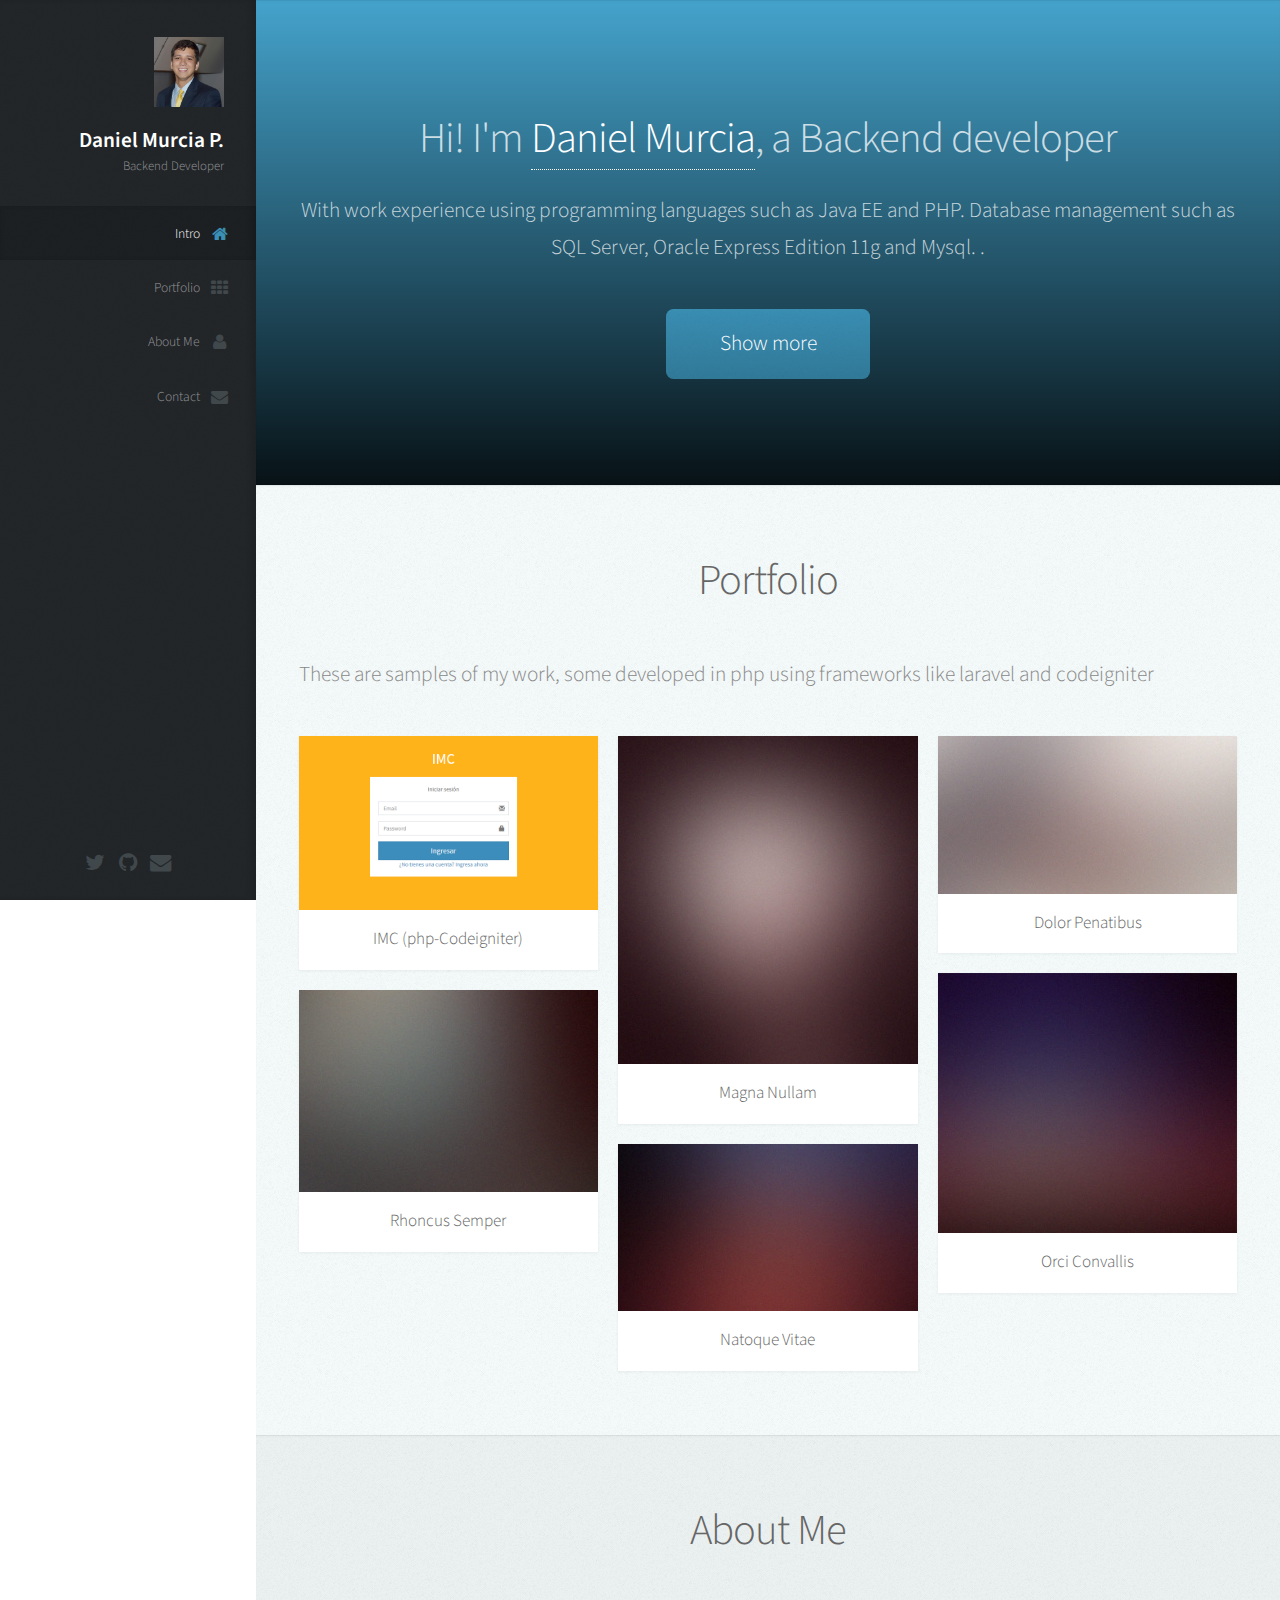
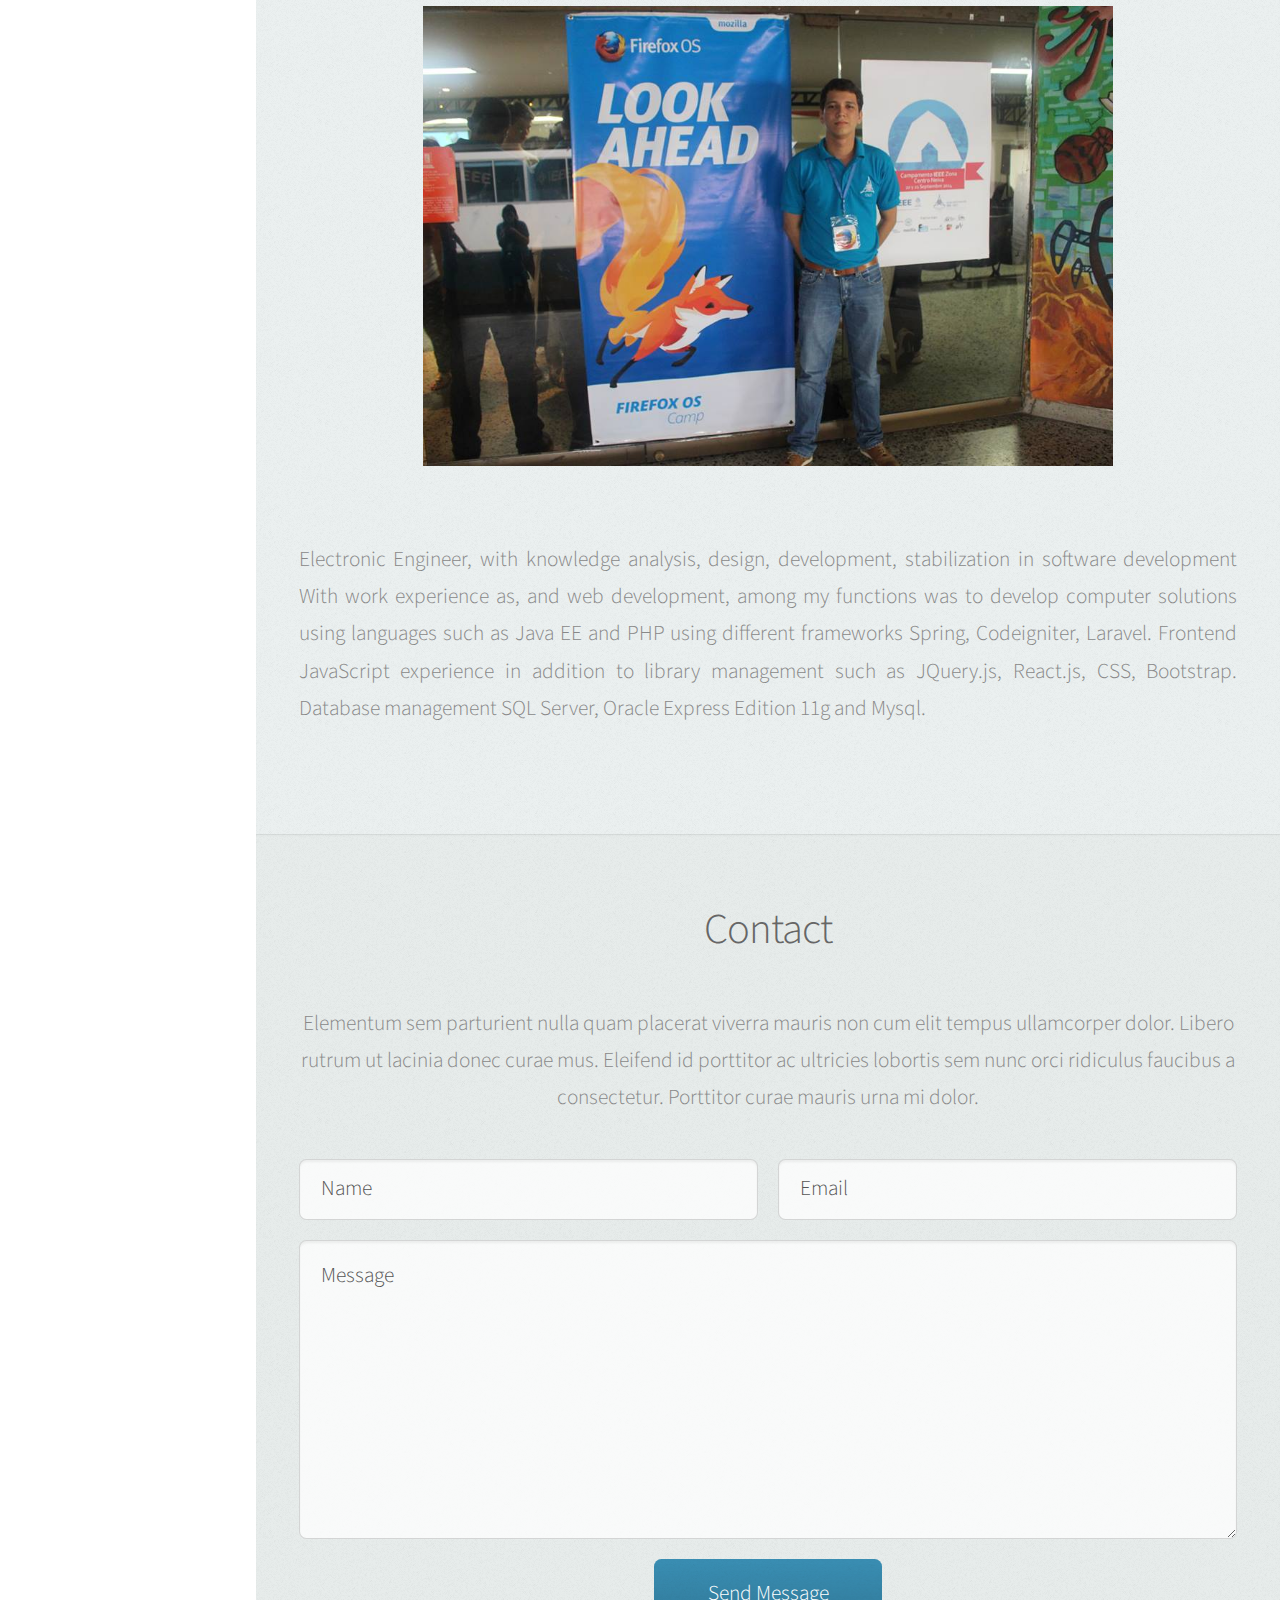
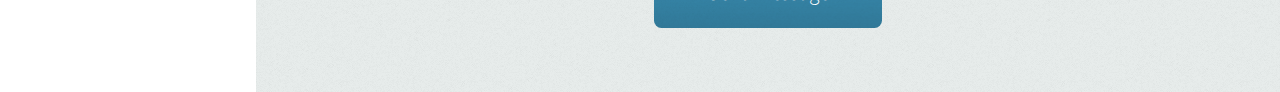
<file: index.html>
<!DOCTYPE HTML>
<!--
	Prologue by HTML5 UP
	html5up.net | @ajlkn
	Free for personal and commercial use under the CCA 3.0 license (html5up.net/license)
-->
<html>
	<head>
		<title>Daniel Murcia CV</title>
		<meta charset="utf-8" />
		<meta name="viewport" content="width=device-width, initial-scale=1" />
		<!--[if lte IE 8]><script src="assets/js/ie/html5shiv.js"></script><![endif]-->
		<link rel="stylesheet" href="assets/css/main.css" />
		<!--[if lte IE 8]><link rel="stylesheet" href="assets/css/ie8.css" /><![endif]-->
		<!--[if lte IE 9]><link rel="stylesheet" href="assets/css/ie9.css" /><![endif]-->
	</head>
	<body>

		<!-- Header -->
			<div id="header">

				<div class="top">

					<!-- Logo -->
						<div id="logo">
							<span class="image avatar70"><img src="images/avatar.jpg" alt="" /></span>
							<h1 id="title">Daniel Murcia P.</h1>
							<p>Backend Developer</p>
							
						</div>

					<!-- Nav -->
						<nav id="nav">
							<!--

								Prologue's nav expects links in one of two formats:

								1. Hash link (scrolls to a different section within the page)

								   <li><a href="#foobar" id="foobar-link" class="icon fa-whatever-icon-you-want skel-layers-ignoreHref"><span class="label">Foobar</span></a></li>

								2. Standard link (sends the user to another page/site)

								   <li><a href="http://foobar.tld" id="foobar-link" class="icon fa-whatever-icon-you-want"><span class="label">Foobar</span></a></li>

							-->
							<ul>
								<li><a href="#top" id="top-link" class="skel-layers-ignoreHref"><span class="icon fa-home">Intro</span></a></li>
								<li><a href="#portfolio" id="portfolio-link" class="skel-layers-ignoreHref"><span class="icon fa-th">Portfolio</span></a></li>
								<li><a href="#about" id="about-link" class="skel-layers-ignoreHref"><span class="icon fa-user">About Me</span></a></li>
								<li><a href="#contact" id="contact-link" class="skel-layers-ignoreHref"><span class="icon fa-envelope">Contact</span></a></li>
							</ul>
						</nav>

				</div>

				<div class="bottom">

					<!-- Social Icons -->
						<ul class="icons">
							<li><a href="https://twitter.com/fermanlive" class="icon fa-twitter"><span class="label">Twitter</span></a></li>
							<li><a href="https://github.com/fermanlive" class="icon fa-github"><span class="label">Github</span></a></li>
							<li><a href="fernando.murcia.ing@gmail.com" class="icon fa-envelope"><span class="label">Email</span></a></li>
						</ul>

				</div>

			</div>

		<!-- Main -->
			<div id="main">

				<!-- Intro -->
					<section id="top" class="one dark cover">
						<div class="container">

							<header>
								<h2 class="alt">Hi! I'm <strong><a href="https://www.linkedin.com/in/daniel-fernando-murcia-perdomo-0a4523aa">Daniel Murcia</a></strong>, a
								Backend developer </a> </h2>
								<p>With work experience using programming languages ​​such as Java EE and PHP. Database management such as SQL Server, Oracle Express Edition 11g and Mysql. .</p>
							</header>

							<footer>
								<a href="#portfolio" class="button scrolly">Show more</a>
							</footer>

						</div>
					</section>

				<!-- Portfolio -->
					<section id="portfolio" class="two">
						<div class="container">

							<header>
								<h2>Portfolio</h2>
							</header>

							<p align="justify">These are samples of my work, some developed in php using frameworks like laravel and codeigniter</p>

							<div class="row">
								<div class="4u 12u$(mobile)">
									<article class="item">
										<a href="http://fermanlive.me/" class="image fit"><img src="images/pic02.jpg" alt="" /></a>
										<header>
											<h3>IMC (php-Codeigniter)</h3>
										</header>
									</article>
									<article class="item">
										<a href="#" class="image fit"><img src="images/pic03.jpg" alt="" /></a>
										<header>
											<h3>Rhoncus Semper</h3>
										</header>
									</article>
								</div>
								<div class="4u 12u$(mobile)">
									<article class="item">
										<a href="#" class="image fit"><img src="images/pic04.jpg" alt="" /></a>
										<header>
											<h3>Magna Nullam</h3>
										</header>
									</article>
									<article class="item">
										<a href="#" class="image fit"><img src="images/pic05.jpg" alt="" /></a>
										<header>
											<h3>Natoque Vitae</h3>
										</header>
									</article>
								</div>
								<div class="4u$ 12u$(mobile)">
									<article class="item">
										<a href="#" class="image fit"><img src="images/pic06.jpg" alt="" /></a>
										<header>
											<h3>Dolor Penatibus</h3>
										</header>
									</article>
									<article class="item">
										<a href="#" class="image fit"><img src="images/pic07.jpg" alt="" /></a>
										<header>
											<h3>Orci Convallis</h3>
										</header>
									</article>
								</div>
							</div>

						</div>
					</section>

				<!-- About Me -->
					<section id="about" class="three">
						<div class="container">

							<header>
								<h2>About Me</h2>
							</header>

							<a href="#" class="image featured"><img src="images/pic08.jpg" alt="" /></a>

							<p align="JUSTIFY">Electronic Engineer, with knowledge analysis, design, development, stabilization in software development With work experience as, and web development, among my functions was to develop computer solutions using languages ​​such as Java EE and PHP using different frameworks Spring, Codeigniter, Laravel. Frontend JavaScript experience in addition to library management such as JQuery.js, React.js, CSS, Bootstrap. Database management SQL Server, Oracle Express Edition 11g and Mysql.</p>

						</div>
					</section>

				<!-- Contact -->
					<section id="contact" class="four">
						<div class="container">

							<header>
								<h2>Contact</h2>
							</header>

							<p>Elementum sem parturient nulla quam placerat viverra
							mauris non cum elit tempus ullamcorper dolor. Libero rutrum ut lacinia
							donec curae mus. Eleifend id porttitor ac ultricies lobortis sem nunc
							orci ridiculus faucibus a consectetur. Porttitor curae mauris urna mi dolor.</p>

							<form method="post" action="#">
								<div class="row">
									<div class="6u 12u$(mobile)"><input type="text" name="name" placeholder="Name" /></div>
									<div class="6u$ 12u$(mobile)"><input type="text" name="email" placeholder="Email" /></div>
									<div class="12u$">
										<textarea name="message" placeholder="Message"></textarea>
									</div>
									<div class="12u$">
										<input type="submit" value="Send Message" />
									</div>
								</div>
							</form>

						</div>
					</section>

			</div>



		<!-- Scripts -->
			<script src="assets/js/jquery.min.js"></script>
			<script src="assets/js/jquery.scrolly.min.js"></script>
			<script src="assets/js/jquery.scrollzer.min.js"></script>
			<script src="assets/js/skel.min.js"></script>
			<script src="assets/js/util.js"></script>
			<!--[if lte IE 8]><script src="assets/js/ie/respond.min.js"></script><![endif]-->
			<script src="assets/js/main.js"></script>
			<script type="text/javascript">
			var URLactual = window.location;
			 if(navigator.language == 'es-ES'){
			 	location.href= URLactual.href+'/es';
			 }
			</script>

	</body>
</html>
</file>
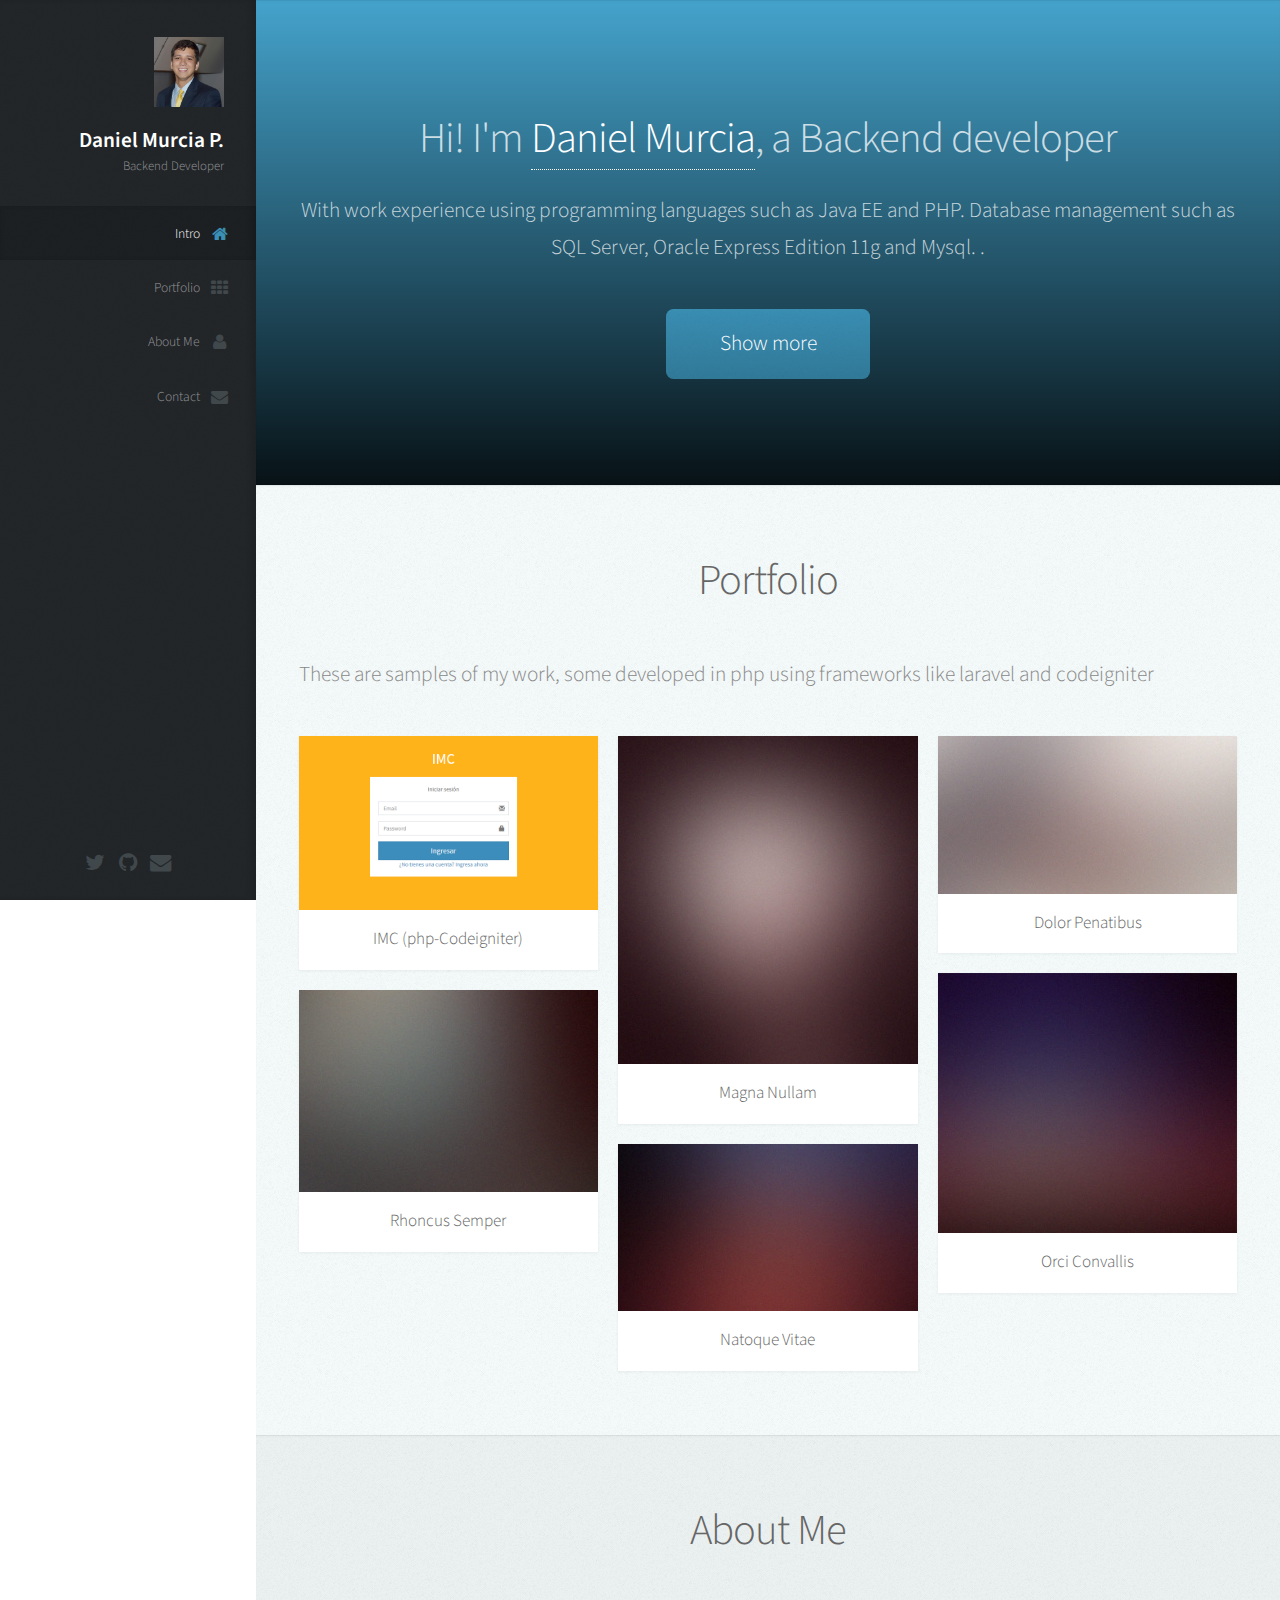
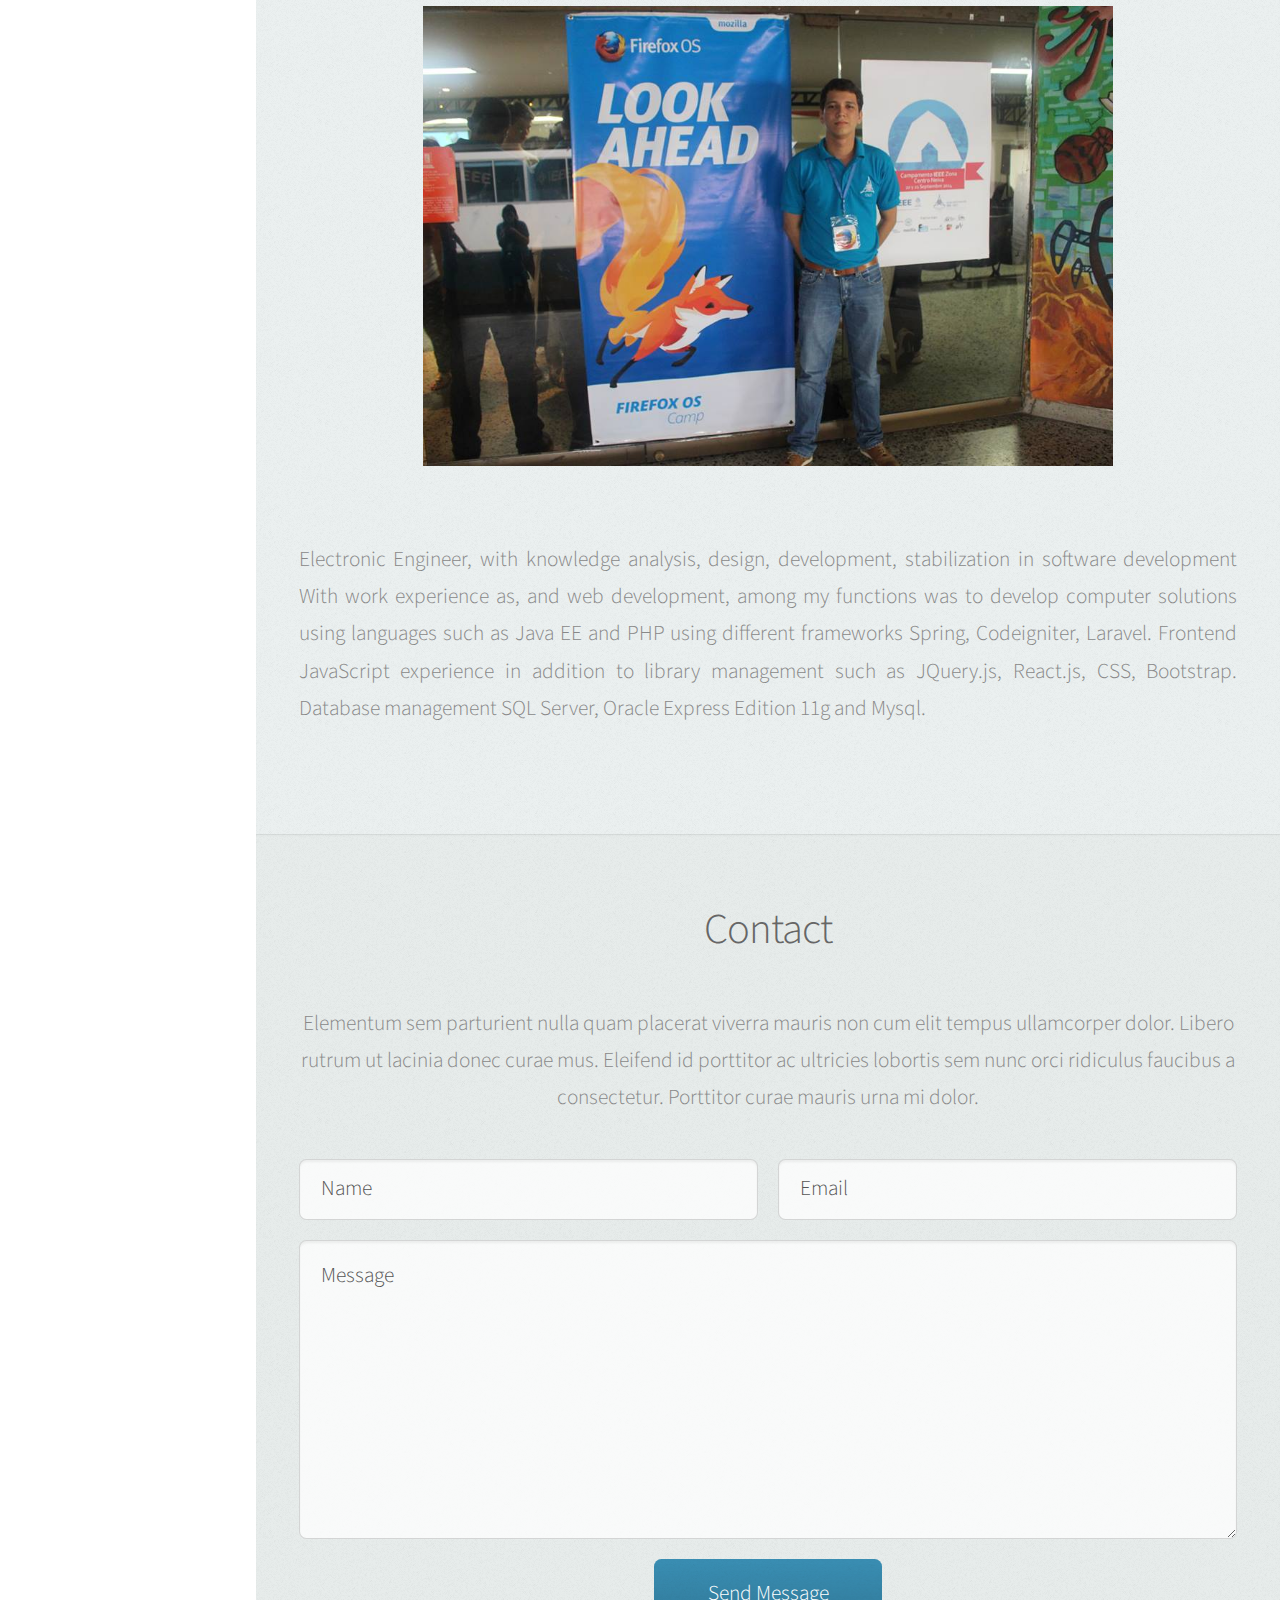
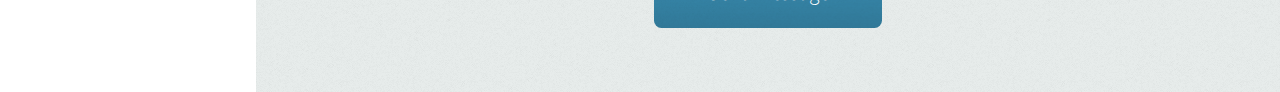
<file: es/index.html>
<!DOCTYPE HTML>
<!--
	Prologue by HTML5 UP
	html5up.net | @ajlkn
	Free for personal and commercial use under the CCA 3.0 license (html5up.net/license)
-->
<html>
	<head>
		<title>Daniel Murcia CV</title>
		<meta charset="utf-8" />
		<meta name="viewport" content="width=device-width, initial-scale=1" />
		<!--[if lte IE 8]><script src="assets/js/ie/html5shiv.js"></script><![endif]-->
		<link rel="stylesheet" href="assets/css/main.css" />
		<!--[if lte IE 8]><link rel="stylesheet" href="assets/css/ie8.css" /><![endif]-->
		<!--[if lte IE 9]><link rel="stylesheet" href="assets/css/ie9.css" /><![endif]-->
	</head>
	<body>

		<!-- Header -->
			<div id="header">

				<div class="top">

					<!-- Logo -->
						<div id="logo">
							<span class="image avatar70"><img src="images/avatar.jpg" alt="" /></span>
							<h1 id="title">Daniel Murcia P.</h1>
							<p>Backend Developer</p>
							
						</div>

					<!-- Nav -->
						<nav id="nav">
							<!--

								Prologue's nav expects links in one of two formats:

								1. Hash link (scrolls to a different section within the page)

								   <li><a href="#foobar" id="foobar-link" class="icon fa-whatever-icon-you-want skel-layers-ignoreHref"><span class="label">Foobar</span></a></li>

								2. Standard link (sends the user to another page/site)

								   <li><a href="http://foobar.tld" id="foobar-link" class="icon fa-whatever-icon-you-want"><span class="label">Foobar</span></a></li>

							-->
							<ul>
								<li><a href="#top" id="top-link" class="skel-layers-ignoreHref"><span class="icon fa-home">Intro</span></a></li>
								<li><a href="#portfolio" id="portfolio-link" class="skel-layers-ignoreHref"><span class="icon fa-th">Portfolio</span></a></li>
								<li><a href="#about" id="about-link" class="skel-layers-ignoreHref"><span class="icon fa-user">About Me</span></a></li>
								<li><a href="#contact" id="contact-link" class="skel-layers-ignoreHref"><span class="icon fa-envelope">Contact</span></a></li>
							</ul>
						</nav>

				</div>

				<div class="bottom">

					<!-- Social Icons -->
						<ul class="icons">
							<li><a href="https://twitter.com/fermanlive" class="icon fa-twitter"><span class="label">Twitter</span></a></li>
							<li><a href="https://github.com/fermanlive" class="icon fa-github"><span class="label">Github</span></a></li>
							<li><a href="fernando.murcia.ing@gmail.com" class="icon fa-envelope"><span class="label">Email</span></a></li>
						</ul>

				</div>

			</div>

		<!-- Main -->
			<div id="main">

				<!-- Intro -->
					<section id="top" class="one dark cover">
						<div class="container">

							<header>
								<h2 class="alt">Hi! I'm <strong><a href="https://www.linkedin.com/in/daniel-fernando-murcia-perdomo-0a4523aa">Daniel Murcia</a></strong>, a
								Backend developer </a> </h2>
								<p>With work experience using programming languages ​​such as Java EE and PHP. Database management such as SQL Server, Oracle Express Edition 11g and Mysql. .</p>
							</header>

							<footer>
								<a href="#portfolio" class="button scrolly">Show more</a>
							</footer>

						</div>
					</section>

				<!-- Portfolio -->
					<section id="portfolio" class="two">
						<div class="container">

							<header>
								<h2>Portfolio</h2>
							</header>

							<p align="justify">These are samples of my work, some developed in php using frameworks like laravel and codeigniter</p>

							<div class="row">
								<div class="4u 12u$(mobile)">
									<article class="item">
										<a href="http://fermanlive.me/" class="image fit"><img src="images/pic02.jpg" alt="" /></a>
										<header>
											<h3>IMC (php-Codeigniter)</h3>
										</header>
									</article>
									<article class="item">
										<a href="#" class="image fit"><img src="images/pic03.jpg" alt="" /></a>
										<header>
											<h3>Rhoncus Semper</h3>
										</header>
									</article>
								</div>
								<div class="4u 12u$(mobile)">
									<article class="item">
										<a href="#" class="image fit"><img src="images/pic04.jpg" alt="" /></a>
										<header>
											<h3>Magna Nullam</h3>
										</header>
									</article>
									<article class="item">
										<a href="#" class="image fit"><img src="images/pic05.jpg" alt="" /></a>
										<header>
											<h3>Natoque Vitae</h3>
										</header>
									</article>
								</div>
								<div class="4u$ 12u$(mobile)">
									<article class="item">
										<a href="#" class="image fit"><img src="images/pic06.jpg" alt="" /></a>
										<header>
											<h3>Dolor Penatibus</h3>
										</header>
									</article>
									<article class="item">
										<a href="#" class="image fit"><img src="images/pic07.jpg" alt="" /></a>
										<header>
											<h3>Orci Convallis</h3>
										</header>
									</article>
								</div>
							</div>

						</div>
					</section>

				<!-- About Me -->
					<section id="about" class="three">
						<div class="container">

							<header>
								<h2>About Me</h2>
							</header>

							<a href="#" class="image featured"><img src="images/pic08.jpg" alt="" /></a>

							<p align="JUSTIFY">Electronic Engineer, with knowledge analysis, design, development, stabilization in software development With work experience as, and web development, among my functions was to develop computer solutions using languages ​​such as Java EE and PHP using different frameworks Spring, Codeigniter, Laravel. Frontend JavaScript experience in addition to library management such as JQuery.js, React.js, CSS, Bootstrap. Database management SQL Server, Oracle Express Edition 11g and Mysql.</p>

						</div>
					</section>

				<!-- Contact -->
					<section id="contact" class="four">
						<div class="container">

							<header>
								<h2>Contact</h2>
							</header>

							<p>Elementum sem parturient nulla quam placerat viverra
							mauris non cum elit tempus ullamcorper dolor. Libero rutrum ut lacinia
							donec curae mus. Eleifend id porttitor ac ultricies lobortis sem nunc
							orci ridiculus faucibus a consectetur. Porttitor curae mauris urna mi dolor.</p>

							<form method="post" action="#">
								<div class="row">
									<div class="6u 12u$(mobile)"><input type="text" name="name" placeholder="Name" /></div>
									<div class="6u$ 12u$(mobile)"><input type="text" name="email" placeholder="Email" /></div>
									<div class="12u$">
										<textarea name="message" placeholder="Message"></textarea>
									</div>
									<div class="12u$">
										<input type="submit" value="Send Message" />
									</div>
								</div>
							</form>

						</div>
					</section>

			</div>



		<!-- Scripts -->
			<script src="assets/js/jquery.min.js"></script>
			<script src="assets/js/jquery.scrolly.min.js"></script>
			<script src="assets/js/jquery.scrollzer.min.js"></script>
			<script src="assets/js/skel.min.js"></script>
			<script src="assets/js/util.js"></script>
			<!--[if lte IE 8]><script src="assets/js/ie/respond.min.js"></script><![endif]-->
			<script src="assets/js/main.js"></script>

	</body>
</html>
</file>
<file: assets/css/ie8.css>
/*
	Prologue by HTML5 UP
	html5up.net | @ajlkn
	Free for personal and commercial use under the CCA 3.0 license (html5up.net/license)
*/

/* Section/Article */

	section > .last-child, section.last-child, article > .last-child, article.last-child {
		margin-bottom: 0;
	}

/* Form */

	form input[type="text"],
	form input[type="email"],
	form input[type="password"],
	form select,
	form textarea {
		-ms-behavior: url("assets/js/ie/PIE.htc");
	}

/* Button */

	input[type="button"],
	input[type="submit"],
	input[type="reset"],
	button,
	.button {
		-ms-behavior: url("assets/js/ie/PIE.htc");
	}

/* Header */

	#nav ul li a {
		color: #888;
	}

		#nav ul li a.active {
			background: #1C2022;
		}

	#headerToggle .toggle {
		background-color: #888;
	}

/* Main */

	#main > section.cover {
		background-position: auto;
		-ms-behavior: url("assets/js/ie/backgroundsize.min.htc");
	}
</file>
<file: assets/css/ie9.css>
/*
	Prologue by HTML5 UP
	html5up.net | @ajlkn
	Free for personal and commercial use under the CCA 3.0 license (html5up.net/license)
*/

/* Button */

	input[type="button"],
	input[type="submit"],
	input[type="reset"],
	button,
	.button {
		background-image: url("images/ie/grad0-15.svg");
	}
</file>
<file: es/assets/css/ie8.css>
/*
	Prologue by HTML5 UP
	html5up.net | @ajlkn
	Free for personal and commercial use under the CCA 3.0 license (html5up.net/license)
*/

/* Section/Article */

	section > .last-child, section.last-child, article > .last-child, article.last-child {
		margin-bottom: 0;
	}

/* Form */

	form input[type="text"],
	form input[type="email"],
	form input[type="password"],
	form select,
	form textarea {
		-ms-behavior: url("assets/js/ie/PIE.htc");
	}

/* Button */

	input[type="button"],
	input[type="submit"],
	input[type="reset"],
	button,
	.button {
		-ms-behavior: url("assets/js/ie/PIE.htc");
	}

/* Header */

	#nav ul li a {
		color: #888;
	}

		#nav ul li a.active {
			background: #1C2022;
		}

	#headerToggle .toggle {
		background-color: #888;
	}

/* Main */

	#main > section.cover {
		background-position: auto;
		-ms-behavior: url("assets/js/ie/backgroundsize.min.htc");
	}
</file>
<file: es/assets/css/ie9.css>
/*
	Prologue by HTML5 UP
	html5up.net | @ajlkn
	Free for personal and commercial use under the CCA 3.0 license (html5up.net/license)
*/

/* Button */

	input[type="button"],
	input[type="submit"],
	input[type="reset"],
	button,
	.button {
		background-image: url("images/ie/grad0-15.svg");
	}
</file>
<file: assets/css/main.css>
@import url("font-awesome.min.css");
@import url("https://fonts.googleapis.com/css?family=Source+Sans+Pro:300,300italic,400,600");

/*
	Prologue by HTML5 UP
	html5up.net | @ajlkn
	Free for personal and commercial use under the CCA 3.0 license (html5up.net/license)
*/

/* Reset */

	html, body, div, span, applet, object, iframe, h1, h2, h3, h4, h5, h6, p, blockquote, pre, a, abbr, acronym, address, big, cite, code, del, dfn, em, img, ins, kbd, q, s, samp, small, strike, strong, sub, sup, tt, var, b, u, i, center, dl, dt, dd, ol, ul, li, fieldset, form, label, legend, table, caption, tbody, tfoot, thead, tr, th, td, article, aside, canvas, details, embed, figure, figcaption, footer, header, hgroup, menu, nav, output, ruby, section, summary, time, mark, audio, video {
		margin: 0;
		padding: 0;
		border: 0;
		font-size: 100%;
		font: inherit;
		vertical-align: baseline;
	}

	article, aside, details, figcaption, figure, footer, header, hgroup, menu, nav, section {
		display: block;
	}

	body {
		line-height: 1;
	}

	ol, ul {
		list-style: none;
	}

	blockquote, q {
		quotes: none;
	}

	blockquote:before, blockquote:after, q:before, q:after {
		content: '';
		content: none;
	}

	table {
		border-collapse: collapse;
		border-spacing: 0;
	}

	body {
		-webkit-text-size-adjust: none;
	}

/* Box Model */

	*, *:before, *:after {
		-moz-box-sizing: border-box;
		-webkit-box-sizing: border-box;
		box-sizing: border-box;
	}

/* Containers */

	.container {
		margin-left: auto;
		margin-right: auto;
	}

	.container.\31 25\25 {
		width: 100%;
		max-width: 1750px;
		min-width: 1400px;
	}

	.container.\37 5\25 {
		width: 1050px;
	}

	.container.\35 0\25 {
		width: 700px;
	}

	.container.\32 5\25 {
		width: 350px;
	}

	.container {
		width: 1400px;
	}

	@media screen and (min-width: 961px) and (max-width: 1880px) {

		.container.\31 25\25 {
			width: 100%;
			max-width: 1500px;
			min-width: 1200px;
		}

		.container.\37 5\25 {
			width: 900px;
		}

		.container.\35 0\25 {
			width: 600px;
		}

		.container.\32 5\25 {
			width: 300px;
		}

		.container {
			width: 1200px;
		}

	}

	@media screen and (min-width: 961px) and (max-width: 1620px) {

		.container.\31 25\25 {
			width: 100%;
			max-width: 1200px;
			min-width: 960px;
		}

		.container.\37 5\25 {
			width: 720px;
		}

		.container.\35 0\25 {
			width: 480px;
		}

		.container.\32 5\25 {
			width: 240px;
		}

		.container {
			width: 960px;
		}

	}

	@media screen and (min-width: 961px) and (max-width: 1320px) {

		.container.\31 25\25 {
			width: 100%;
			max-width: 125%;
			min-width: 100%;
		}

		.container.\37 5\25 {
			width: 75%;
		}

		.container.\35 0\25 {
			width: 50%;
		}

		.container.\32 5\25 {
			width: 25%;
		}

		.container {
			width: 100%;
		}

	}

	@media screen and (max-width: 960px) {

		.container.\31 25\25 {
			width: 100%;
			max-width: 125%;
			min-width: 100%;
		}

		.container.\37 5\25 {
			width: 75%;
		}

		.container.\35 0\25 {
			width: 50%;
		}

		.container.\32 5\25 {
			width: 25%;
		}

		.container {
			width: 100%;
		}

	}

	@media screen and (max-width: 736px) {

		.container.\31 25\25 {
			width: 100%;
			max-width: 125%;
			min-width: 100%;
		}

		.container.\37 5\25 {
			width: 75%;
		}

		.container.\35 0\25 {
			width: 50%;
		}

		.container.\32 5\25 {
			width: 25%;
		}

		.container {
			width: 100% !important;
		}

	}

/* Grid */

	.row {
		border-bottom: solid 1px transparent;
		-moz-box-sizing: border-box;
		-webkit-box-sizing: border-box;
		box-sizing: border-box;
	}

	.row > * {
		float: left;
		-moz-box-sizing: border-box;
		-webkit-box-sizing: border-box;
		box-sizing: border-box;
	}

	.row:after, .row:before {
		content: '';
		display: block;
		clear: both;
		height: 0;
	}

	.row.uniform > * > :first-child {
		margin-top: 0;
	}

	.row.uniform > * > :last-child {
		margin-bottom: 0;
	}

	.row.\30 \25 > * {
		padding: 0px 0 0 0px;
	}

	.row.\30 \25 {
		margin: 0px 0 -1px 0px;
	}

	.row.uniform.\30 \25 > * {
		padding: 0px 0 0 0px;
	}

	.row.uniform.\30 \25 {
		margin: 0px 0 -1px 0px;
	}

	.row > * {
		padding: 40px 0 0 40px;
	}

	.row {
		margin: -40px 0 -1px -40px;
	}

	.row.uniform > * {
		padding: 40px 0 0 40px;
	}

	.row.uniform {
		margin: -40px 0 -1px -40px;
	}

	.row.\32 00\25 > * {
		padding: 80px 0 0 80px;
	}

	.row.\32 00\25 {
		margin: -80px 0 -1px -80px;
	}

	.row.uniform.\32 00\25 > * {
		padding: 80px 0 0 80px;
	}

	.row.uniform.\32 00\25 {
		margin: -80px 0 -1px -80px;
	}

	.row.\31 50\25 > * {
		padding: 60px 0 0 60px;
	}

	.row.\31 50\25 {
		margin: -60px 0 -1px -60px;
	}

	.row.uniform.\31 50\25 > * {
		padding: 60px 0 0 60px;
	}

	.row.uniform.\31 50\25 {
		margin: -60px 0 -1px -60px;
	}

	.row.\35 0\25 > * {
		padding: 20px 0 0 20px;
	}

	.row.\35 0\25 {
		margin: -20px 0 -1px -20px;
	}

	.row.uniform.\35 0\25 > * {
		padding: 20px 0 0 20px;
	}

	.row.uniform.\35 0\25 {
		margin: -20px 0 -1px -20px;
	}

	.row.\32 5\25 > * {
		padding: 10px 0 0 10px;
	}

	.row.\32 5\25 {
		margin: -10px 0 -1px -10px;
	}

	.row.uniform.\32 5\25 > * {
		padding: 10px 0 0 10px;
	}

	.row.uniform.\32 5\25 {
		margin: -10px 0 -1px -10px;
	}

	.\31 2u, .\31 2u\24 {
		width: 100%;
		clear: none;
		margin-left: 0;
	}

	.\31 1u, .\31 1u\24 {
		width: 91.6666666667%;
		clear: none;
		margin-left: 0;
	}

	.\31 0u, .\31 0u\24 {
		width: 83.3333333333%;
		clear: none;
		margin-left: 0;
	}

	.\39 u, .\39 u\24 {
		width: 75%;
		clear: none;
		margin-left: 0;
	}

	.\38 u, .\38 u\24 {
		width: 66.6666666667%;
		clear: none;
		margin-left: 0;
	}

	.\37 u, .\37 u\24 {
		width: 58.3333333333%;
		clear: none;
		margin-left: 0;
	}

	.\36 u, .\36 u\24 {
		width: 50%;
		clear: none;
		margin-left: 0;
	}

	.\35 u, .\35 u\24 {
		width: 41.6666666667%;
		clear: none;
		margin-left: 0;
	}

	.\34 u, .\34 u\24 {
		width: 33.3333333333%;
		clear: none;
		margin-left: 0;
	}

	.\33 u, .\33 u\24 {
		width: 25%;
		clear: none;
		margin-left: 0;
	}

	.\32 u, .\32 u\24 {
		width: 16.6666666667%;
		clear: none;
		margin-left: 0;
	}

	.\31 u, .\31 u\24 {
		width: 8.3333333333%;
		clear: none;
		margin-left: 0;
	}

	.\31 2u\24 + *,
	.\31 1u\24 + *,
	.\31 0u\24 + *,
	.\39 u\24 + *,
	.\38 u\24 + *,
	.\37 u\24 + *,
	.\36 u\24 + *,
	.\35 u\24 + *,
	.\34 u\24 + *,
	.\33 u\24 + *,
	.\32 u\24 + *,
	.\31 u\24 + * {
		clear: left;
	}

	.\-11u {
		margin-left: 91.66667%;
	}

	.\-10u {
		margin-left: 83.33333%;
	}

	.\-9u {
		margin-left: 75%;
	}

	.\-8u {
		margin-left: 66.66667%;
	}

	.\-7u {
		margin-left: 58.33333%;
	}

	.\-6u {
		margin-left: 50%;
	}

	.\-5u {
		margin-left: 41.66667%;
	}

	.\-4u {
		margin-left: 33.33333%;
	}

	.\-3u {
		margin-left: 25%;
	}

	.\-2u {
		margin-left: 16.66667%;
	}

	.\-1u {
		margin-left: 8.33333%;
	}

	@media screen and (min-width: 961px) and (max-width: 1880px) {

		.row > * {
			padding: 40px 0 0 40px;
		}

		.row {
			margin: -40px 0 -1px -40px;
		}

		.row.uniform > * {
			padding: 40px 0 0 40px;
		}

		.row.uniform {
			margin: -40px 0 -1px -40px;
		}

		.row.\32 00\25 > * {
			padding: 80px 0 0 80px;
		}

		.row.\32 00\25 {
			margin: -80px 0 -1px -80px;
		}

		.row.uniform.\32 00\25 > * {
			padding: 80px 0 0 80px;
		}

		.row.uniform.\32 00\25 {
			margin: -80px 0 -1px -80px;
		}

		.row.\31 50\25 > * {
			padding: 60px 0 0 60px;
		}

		.row.\31 50\25 {
			margin: -60px 0 -1px -60px;
		}

		.row.uniform.\31 50\25 > * {
			padding: 60px 0 0 60px;
		}

		.row.uniform.\31 50\25 {
			margin: -60px 0 -1px -60px;
		}

		.row.\35 0\25 > * {
			padding: 20px 0 0 20px;
		}

		.row.\35 0\25 {
			margin: -20px 0 -1px -20px;
		}

		.row.uniform.\35 0\25 > * {
			padding: 20px 0 0 20px;
		}

		.row.uniform.\35 0\25 {
			margin: -20px 0 -1px -20px;
		}

		.row.\32 5\25 > * {
			padding: 10px 0 0 10px;
		}

		.row.\32 5\25 {
			margin: -10px 0 -1px -10px;
		}

		.row.uniform.\32 5\25 > * {
			padding: 10px 0 0 10px;
		}

		.row.uniform.\32 5\25 {
			margin: -10px 0 -1px -10px;
		}

		.\31 2u\28wide\29, .\31 2u\24\28wide\29 {
			width: 100%;
			clear: none;
			margin-left: 0;
		}

		.\31 1u\28wide\29, .\31 1u\24\28wide\29 {
			width: 91.6666666667%;
			clear: none;
			margin-left: 0;
		}

		.\31 0u\28wide\29, .\31 0u\24\28wide\29 {
			width: 83.3333333333%;
			clear: none;
			margin-left: 0;
		}

		.\39 u\28wide\29, .\39 u\24\28wide\29 {
			width: 75%;
			clear: none;
			margin-left: 0;
		}

		.\38 u\28wide\29, .\38 u\24\28wide\29 {
			width: 66.6666666667%;
			clear: none;
			margin-left: 0;
		}

		.\37 u\28wide\29, .\37 u\24\28wide\29 {
			width: 58.3333333333%;
			clear: none;
			margin-left: 0;
		}

		.\36 u\28wide\29, .\36 u\24\28wide\29 {
			width: 50%;
			clear: none;
			margin-left: 0;
		}

		.\35 u\28wide\29, .\35 u\24\28wide\29 {
			width: 41.6666666667%;
			clear: none;
			margin-left: 0;
		}

		.\34 u\28wide\29, .\34 u\24\28wide\29 {
			width: 33.3333333333%;
			clear: none;
			margin-left: 0;
		}

		.\33 u\28wide\29, .\33 u\24\28wide\29 {
			width: 25%;
			clear: none;
			margin-left: 0;
		}

		.\32 u\28wide\29, .\32 u\24\28wide\29 {
			width: 16.6666666667%;
			clear: none;
			margin-left: 0;
		}

		.\31 u\28wide\29, .\31 u\24\28wide\29 {
			width: 8.3333333333%;
			clear: none;
			margin-left: 0;
		}

		.\31 2u\24\28wide\29 + *,
		.\31 1u\24\28wide\29 + *,
		.\31 0u\24\28wide\29 + *,
		.\39 u\24\28wide\29 + *,
		.\38 u\24\28wide\29 + *,
		.\37 u\24\28wide\29 + *,
		.\36 u\24\28wide\29 + *,
		.\35 u\24\28wide\29 + *,
		.\34 u\24\28wide\29 + *,
		.\33 u\24\28wide\29 + *,
		.\32 u\24\28wide\29 + *,
		.\31 u\24\28wide\29 + * {
			clear: left;
		}

		.\-11u\28wide\29 {
			margin-left: 91.66667%;
		}

		.\-10u\28wide\29 {
			margin-left: 83.33333%;
		}

		.\-9u\28wide\29 {
			margin-left: 75%;
		}

		.\-8u\28wide\29 {
			margin-left: 66.66667%;
		}

		.\-7u\28wide\29 {
			margin-left: 58.33333%;
		}

		.\-6u\28wide\29 {
			margin-left: 50%;
		}

		.\-5u\28wide\29 {
			margin-left: 41.66667%;
		}

		.\-4u\28wide\29 {
			margin-left: 33.33333%;
		}

		.\-3u\28wide\29 {
			margin-left: 25%;
		}

		.\-2u\28wide\29 {
			margin-left: 16.66667%;
		}

		.\-1u\28wide\29 {
			margin-left: 8.33333%;
		}

	}

	@media screen and (min-width: 961px) and (max-width: 1620px) {

		.row > * {
			padding: 40px 0 0 40px;
		}

		.row {
			margin: -40px 0 -1px -40px;
		}

		.row.uniform > * {
			padding: 40px 0 0 40px;
		}

		.row.uniform {
			margin: -40px 0 -1px -40px;
		}

		.row.\32 00\25 > * {
			padding: 80px 0 0 80px;
		}

		.row.\32 00\25 {
			margin: -80px 0 -1px -80px;
		}

		.row.uniform.\32 00\25 > * {
			padding: 80px 0 0 80px;
		}

		.row.uniform.\32 00\25 {
			margin: -80px 0 -1px -80px;
		}

		.row.\31 50\25 > * {
			padding: 60px 0 0 60px;
		}

		.row.\31 50\25 {
			margin: -60px 0 -1px -60px;
		}

		.row.uniform.\31 50\25 > * {
			padding: 60px 0 0 60px;
		}

		.row.uniform.\31 50\25 {
			margin: -60px 0 -1px -60px;
		}

		.row.\35 0\25 > * {
			padding: 20px 0 0 20px;
		}

		.row.\35 0\25 {
			margin: -20px 0 -1px -20px;
		}

		.row.uniform.\35 0\25 > * {
			padding: 20px 0 0 20px;
		}

		.row.uniform.\35 0\25 {
			margin: -20px 0 -1px -20px;
		}

		.row.\32 5\25 > * {
			padding: 10px 0 0 10px;
		}

		.row.\32 5\25 {
			margin: -10px 0 -1px -10px;
		}

		.row.uniform.\32 5\25 > * {
			padding: 10px 0 0 10px;
		}

		.row.uniform.\32 5\25 {
			margin: -10px 0 -1px -10px;
		}

		.\31 2u\28normal\29, .\31 2u\24\28normal\29 {
			width: 100%;
			clear: none;
			margin-left: 0;
		}

		.\31 1u\28normal\29, .\31 1u\24\28normal\29 {
			width: 91.6666666667%;
			clear: none;
			margin-left: 0;
		}

		.\31 0u\28normal\29, .\31 0u\24\28normal\29 {
			width: 83.3333333333%;
			clear: none;
			margin-left: 0;
		}

		.\39 u\28normal\29, .\39 u\24\28normal\29 {
			width: 75%;
			clear: none;
			margin-left: 0;
		}

		.\38 u\28normal\29, .\38 u\24\28normal\29 {
			width: 66.6666666667%;
			clear: none;
			margin-left: 0;
		}

		.\37 u\28normal\29, .\37 u\24\28normal\29 {
			width: 58.3333333333%;
			clear: none;
			margin-left: 0;
		}

		.\36 u\28normal\29, .\36 u\24\28normal\29 {
			width: 50%;
			clear: none;
			margin-left: 0;
		}

		.\35 u\28normal\29, .\35 u\24\28normal\29 {
			width: 41.6666666667%;
			clear: none;
			margin-left: 0;
		}

		.\34 u\28normal\29, .\34 u\24\28normal\29 {
			width: 33.3333333333%;
			clear: none;
			margin-left: 0;
		}

		.\33 u\28normal\29, .\33 u\24\28normal\29 {
			width: 25%;
			clear: none;
			margin-left: 0;
		}

		.\32 u\28normal\29, .\32 u\24\28normal\29 {
			width: 16.6666666667%;
			clear: none;
			margin-left: 0;
		}

		.\31 u\28normal\29, .\31 u\24\28normal\29 {
			width: 8.3333333333%;
			clear: none;
			margin-left: 0;
		}

		.\31 2u\24\28normal\29 + *,
		.\31 1u\24\28normal\29 + *,
		.\31 0u\24\28normal\29 + *,
		.\39 u\24\28normal\29 + *,
		.\38 u\24\28normal\29 + *,
		.\37 u\24\28normal\29 + *,
		.\36 u\24\28normal\29 + *,
		.\35 u\24\28normal\29 + *,
		.\34 u\24\28normal\29 + *,
		.\33 u\24\28normal\29 + *,
		.\32 u\24\28normal\29 + *,
		.\31 u\24\28normal\29 + * {
			clear: left;
		}

		.\-11u\28normal\29 {
			margin-left: 91.66667%;
		}

		.\-10u\28normal\29 {
			margin-left: 83.33333%;
		}

		.\-9u\28normal\29 {
			margin-left: 75%;
		}

		.\-8u\28normal\29 {
			margin-left: 66.66667%;
		}

		.\-7u\28normal\29 {
			margin-left: 58.33333%;
		}

		.\-6u\28normal\29 {
			margin-left: 50%;
		}

		.\-5u\28normal\29 {
			margin-left: 41.66667%;
		}

		.\-4u\28normal\29 {
			margin-left: 33.33333%;
		}

		.\-3u\28normal\29 {
			margin-left: 25%;
		}

		.\-2u\28normal\29 {
			margin-left: 16.66667%;
		}

		.\-1u\28normal\29 {
			margin-left: 8.33333%;
		}

	}

	@media screen and (min-width: 961px) and (max-width: 1320px) {

		.row > * {
			padding: 20px 0 0 20px;
		}

		.row {
			margin: -20px 0 -1px -20px;
		}

		.row.uniform > * {
			padding: 20px 0 0 20px;
		}

		.row.uniform {
			margin: -20px 0 -1px -20px;
		}

		.row.\32 00\25 > * {
			padding: 40px 0 0 40px;
		}

		.row.\32 00\25 {
			margin: -40px 0 -1px -40px;
		}

		.row.uniform.\32 00\25 > * {
			padding: 40px 0 0 40px;
		}

		.row.uniform.\32 00\25 {
			margin: -40px 0 -1px -40px;
		}

		.row.\31 50\25 > * {
			padding: 30px 0 0 30px;
		}

		.row.\31 50\25 {
			margin: -30px 0 -1px -30px;
		}

		.row.uniform.\31 50\25 > * {
			padding: 30px 0 0 30px;
		}

		.row.uniform.\31 50\25 {
			margin: -30px 0 -1px -30px;
		}

		.row.\35 0\25 > * {
			padding: 10px 0 0 10px;
		}

		.row.\35 0\25 {
			margin: -10px 0 -1px -10px;
		}

		.row.uniform.\35 0\25 > * {
			padding: 10px 0 0 10px;
		}

		.row.uniform.\35 0\25 {
			margin: -10px 0 -1px -10px;
		}

		.row.\32 5\25 > * {
			padding: 5px 0 0 5px;
		}

		.row.\32 5\25 {
			margin: -5px 0 -1px -5px;
		}

		.row.uniform.\32 5\25 > * {
			padding: 5px 0 0 5px;
		}

		.row.uniform.\32 5\25 {
			margin: -5px 0 -1px -5px;
		}

		.\31 2u\28narrow\29, .\31 2u\24\28narrow\29 {
			width: 100%;
			clear: none;
			margin-left: 0;
		}

		.\31 1u\28narrow\29, .\31 1u\24\28narrow\29 {
			width: 91.6666666667%;
			clear: none;
			margin-left: 0;
		}

		.\31 0u\28narrow\29, .\31 0u\24\28narrow\29 {
			width: 83.3333333333%;
			clear: none;
			margin-left: 0;
		}

		.\39 u\28narrow\29, .\39 u\24\28narrow\29 {
			width: 75%;
			clear: none;
			margin-left: 0;
		}

		.\38 u\28narrow\29, .\38 u\24\28narrow\29 {
			width: 66.6666666667%;
			clear: none;
			margin-left: 0;
		}

		.\37 u\28narrow\29, .\37 u\24\28narrow\29 {
			width: 58.3333333333%;
			clear: none;
			margin-left: 0;
		}

		.\36 u\28narrow\29, .\36 u\24\28narrow\29 {
			width: 50%;
			clear: none;
			margin-left: 0;
		}

		.\35 u\28narrow\29, .\35 u\24\28narrow\29 {
			width: 41.6666666667%;
			clear: none;
			margin-left: 0;
		}

		.\34 u\28narrow\29, .\34 u\24\28narrow\29 {
			width: 33.3333333333%;
			clear: none;
			margin-left: 0;
		}

		.\33 u\28narrow\29, .\33 u\24\28narrow\29 {
			width: 25%;
			clear: none;
			margin-left: 0;
		}

		.\32 u\28narrow\29, .\32 u\24\28narrow\29 {
			width: 16.6666666667%;
			clear: none;
			margin-left: 0;
		}

		.\31 u\28narrow\29, .\31 u\24\28narrow\29 {
			width: 8.3333333333%;
			clear: none;
			margin-left: 0;
		}

		.\31 2u\24\28narrow\29 + *,
		.\31 1u\24\28narrow\29 + *,
		.\31 0u\24\28narrow\29 + *,
		.\39 u\24\28narrow\29 + *,
		.\38 u\24\28narrow\29 + *,
		.\37 u\24\28narrow\29 + *,
		.\36 u\24\28narrow\29 + *,
		.\35 u\24\28narrow\29 + *,
		.\34 u\24\28narrow\29 + *,
		.\33 u\24\28narrow\29 + *,
		.\32 u\24\28narrow\29 + *,
		.\31 u\24\28narrow\29 + * {
			clear: left;
		}

		.\-11u\28narrow\29 {
			margin-left: 91.66667%;
		}

		.\-10u\28narrow\29 {
			margin-left: 83.33333%;
		}

		.\-9u\28narrow\29 {
			margin-left: 75%;
		}

		.\-8u\28narrow\29 {
			margin-left: 66.66667%;
		}

		.\-7u\28narrow\29 {
			margin-left: 58.33333%;
		}

		.\-6u\28narrow\29 {
			margin-left: 50%;
		}

		.\-5u\28narrow\29 {
			margin-left: 41.66667%;
		}

		.\-4u\28narrow\29 {
			margin-left: 33.33333%;
		}

		.\-3u\28narrow\29 {
			margin-left: 25%;
		}

		.\-2u\28narrow\29 {
			margin-left: 16.66667%;
		}

		.\-1u\28narrow\29 {
			margin-left: 8.33333%;
		}

	}

	@media screen and (max-width: 960px) {

		.row > * {
			padding: 20px 0 0 20px;
		}

		.row {
			margin: -20px 0 -1px -20px;
		}

		.row.uniform > * {
			padding: 20px 0 0 20px;
		}

		.row.uniform {
			margin: -20px 0 -1px -20px;
		}

		.row.\32 00\25 > * {
			padding: 40px 0 0 40px;
		}

		.row.\32 00\25 {
			margin: -40px 0 -1px -40px;
		}

		.row.uniform.\32 00\25 > * {
			padding: 40px 0 0 40px;
		}

		.row.uniform.\32 00\25 {
			margin: -40px 0 -1px -40px;
		}

		.row.\31 50\25 > * {
			padding: 30px 0 0 30px;
		}

		.row.\31 50\25 {
			margin: -30px 0 -1px -30px;
		}

		.row.uniform.\31 50\25 > * {
			padding: 30px 0 0 30px;
		}

		.row.uniform.\31 50\25 {
			margin: -30px 0 -1px -30px;
		}

		.row.\35 0\25 > * {
			padding: 10px 0 0 10px;
		}

		.row.\35 0\25 {
			margin: -10px 0 -1px -10px;
		}

		.row.uniform.\35 0\25 > * {
			padding: 10px 0 0 10px;
		}

		.row.uniform.\35 0\25 {
			margin: -10px 0 -1px -10px;
		}

		.row.\32 5\25 > * {
			padding: 5px 0 0 5px;
		}

		.row.\32 5\25 {
			margin: -5px 0 -1px -5px;
		}

		.row.uniform.\32 5\25 > * {
			padding: 5px 0 0 5px;
		}

		.row.uniform.\32 5\25 {
			margin: -5px 0 -1px -5px;
		}

		.\31 2u\28narrower\29, .\31 2u\24\28narrower\29 {
			width: 100%;
			clear: none;
			margin-left: 0;
		}

		.\31 1u\28narrower\29, .\31 1u\24\28narrower\29 {
			width: 91.6666666667%;
			clear: none;
			margin-left: 0;
		}

		.\31 0u\28narrower\29, .\31 0u\24\28narrower\29 {
			width: 83.3333333333%;
			clear: none;
			margin-left: 0;
		}

		.\39 u\28narrower\29, .\39 u\24\28narrower\29 {
			width: 75%;
			clear: none;
			margin-left: 0;
		}

		.\38 u\28narrower\29, .\38 u\24\28narrower\29 {
			width: 66.6666666667%;
			clear: none;
			margin-left: 0;
		}

		.\37 u\28narrower\29, .\37 u\24\28narrower\29 {
			width: 58.3333333333%;
			clear: none;
			margin-left: 0;
		}

		.\36 u\28narrower\29, .\36 u\24\28narrower\29 {
			width: 50%;
			clear: none;
			margin-left: 0;
		}

		.\35 u\28narrower\29, .\35 u\24\28narrower\29 {
			width: 41.6666666667%;
			clear: none;
			margin-left: 0;
		}

		.\34 u\28narrower\29, .\34 u\24\28narrower\29 {
			width: 33.3333333333%;
			clear: none;
			margin-left: 0;
		}

		.\33 u\28narrower\29, .\33 u\24\28narrower\29 {
			width: 25%;
			clear: none;
			margin-left: 0;
		}

		.\32 u\28narrower\29, .\32 u\24\28narrower\29 {
			width: 16.6666666667%;
			clear: none;
			margin-left: 0;
		}

		.\31 u\28narrower\29, .\31 u\24\28narrower\29 {
			width: 8.3333333333%;
			clear: none;
			margin-left: 0;
		}

		.\31 2u\24\28narrower\29 + *,
		.\31 1u\24\28narrower\29 + *,
		.\31 0u\24\28narrower\29 + *,
		.\39 u\24\28narrower\29 + *,
		.\38 u\24\28narrower\29 + *,
		.\37 u\24\28narrower\29 + *,
		.\36 u\24\28narrower\29 + *,
		.\35 u\24\28narrower\29 + *,
		.\34 u\24\28narrower\29 + *,
		.\33 u\24\28narrower\29 + *,
		.\32 u\24\28narrower\29 + *,
		.\31 u\24\28narrower\29 + * {
			clear: left;
		}

		.\-11u\28narrower\29 {
			margin-left: 91.66667%;
		}

		.\-10u\28narrower\29 {
			margin-left: 83.33333%;
		}

		.\-9u\28narrower\29 {
			margin-left: 75%;
		}

		.\-8u\28narrower\29 {
			margin-left: 66.66667%;
		}

		.\-7u\28narrower\29 {
			margin-left: 58.33333%;
		}

		.\-6u\28narrower\29 {
			margin-left: 50%;
		}

		.\-5u\28narrower\29 {
			margin-left: 41.66667%;
		}

		.\-4u\28narrower\29 {
			margin-left: 33.33333%;
		}

		.\-3u\28narrower\29 {
			margin-left: 25%;
		}

		.\-2u\28narrower\29 {
			margin-left: 16.66667%;
		}

		.\-1u\28narrower\29 {
			margin-left: 8.33333%;
		}

	}

	@media screen and (max-width: 736px) {

		.row > * {
			padding: 20px 0 0 20px;
		}

		.row {
			margin: -20px 0 -1px -20px;
		}

		.row.uniform > * {
			padding: 20px 0 0 20px;
		}

		.row.uniform {
			margin: -20px 0 -1px -20px;
		}

		.row.\32 00\25 > * {
			padding: 40px 0 0 40px;
		}

		.row.\32 00\25 {
			margin: -40px 0 -1px -40px;
		}

		.row.uniform.\32 00\25 > * {
			padding: 40px 0 0 40px;
		}

		.row.uniform.\32 00\25 {
			margin: -40px 0 -1px -40px;
		}

		.row.\31 50\25 > * {
			padding: 30px 0 0 30px;
		}

		.row.\31 50\25 {
			margin: -30px 0 -1px -30px;
		}

		.row.uniform.\31 50\25 > * {
			padding: 30px 0 0 30px;
		}

		.row.uniform.\31 50\25 {
			margin: -30px 0 -1px -30px;
		}

		.row.\35 0\25 > * {
			padding: 10px 0 0 10px;
		}

		.row.\35 0\25 {
			margin: -10px 0 -1px -10px;
		}

		.row.uniform.\35 0\25 > * {
			padding: 10px 0 0 10px;
		}

		.row.uniform.\35 0\25 {
			margin: -10px 0 -1px -10px;
		}

		.row.\32 5\25 > * {
			padding: 5px 0 0 5px;
		}

		.row.\32 5\25 {
			margin: -5px 0 -1px -5px;
		}

		.row.uniform.\32 5\25 > * {
			padding: 5px 0 0 5px;
		}

		.row.uniform.\32 5\25 {
			margin: -5px 0 -1px -5px;
		}

		.\31 2u\28mobile\29, .\31 2u\24\28mobile\29 {
			width: 100%;
			clear: none;
			margin-left: 0;
		}

		.\31 1u\28mobile\29, .\31 1u\24\28mobile\29 {
			width: 91.6666666667%;
			clear: none;
			margin-left: 0;
		}

		.\31 0u\28mobile\29, .\31 0u\24\28mobile\29 {
			width: 83.3333333333%;
			clear: none;
			margin-left: 0;
		}

		.\39 u\28mobile\29, .\39 u\24\28mobile\29 {
			width: 75%;
			clear: none;
			margin-left: 0;
		}

		.\38 u\28mobile\29, .\38 u\24\28mobile\29 {
			width: 66.6666666667%;
			clear: none;
			margin-left: 0;
		}

		.\37 u\28mobile\29, .\37 u\24\28mobile\29 {
			width: 58.3333333333%;
			clear: none;
			margin-left: 0;
		}

		.\36 u\28mobile\29, .\36 u\24\28mobile\29 {
			width: 50%;
			clear: none;
			margin-left: 0;
		}

		.\35 u\28mobile\29, .\35 u\24\28mobile\29 {
			width: 41.6666666667%;
			clear: none;
			margin-left: 0;
		}

		.\34 u\28mobile\29, .\34 u\24\28mobile\29 {
			width: 33.3333333333%;
			clear: none;
			margin-left: 0;
		}

		.\33 u\28mobile\29, .\33 u\24\28mobile\29 {
			width: 25%;
			clear: none;
			margin-left: 0;
		}

		.\32 u\28mobile\29, .\32 u\24\28mobile\29 {
			width: 16.6666666667%;
			clear: none;
			margin-left: 0;
		}

		.\31 u\28mobile\29, .\31 u\24\28mobile\29 {
			width: 8.3333333333%;
			clear: none;
			margin-left: 0;
		}

		.\31 2u\24\28mobile\29 + *,
		.\31 1u\24\28mobile\29 + *,
		.\31 0u\24\28mobile\29 + *,
		.\39 u\24\28mobile\29 + *,
		.\38 u\24\28mobile\29 + *,
		.\37 u\24\28mobile\29 + *,
		.\36 u\24\28mobile\29 + *,
		.\35 u\24\28mobile\29 + *,
		.\34 u\24\28mobile\29 + *,
		.\33 u\24\28mobile\29 + *,
		.\32 u\24\28mobile\29 + *,
		.\31 u\24\28mobile\29 + * {
			clear: left;
		}

		.\-11u\28mobile\29 {
			margin-left: 91.66667%;
		}

		.\-10u\28mobile\29 {
			margin-left: 83.33333%;
		}

		.\-9u\28mobile\29 {
			margin-left: 75%;
		}

		.\-8u\28mobile\29 {
			margin-left: 66.66667%;
		}

		.\-7u\28mobile\29 {
			margin-left: 58.33333%;
		}

		.\-6u\28mobile\29 {
			margin-left: 50%;
		}

		.\-5u\28mobile\29 {
			margin-left: 41.66667%;
		}

		.\-4u\28mobile\29 {
			margin-left: 33.33333%;
		}

		.\-3u\28mobile\29 {
			margin-left: 25%;
		}

		.\-2u\28mobile\29 {
			margin-left: 16.66667%;
		}

		.\-1u\28mobile\29 {
			margin-left: 8.33333%;
		}

	}

/* Basic */

	body {
		background: #fff;
		font-family: 'Source Sans Pro', sans-serif;
		font-size: 19pt;
		font-weight: 300;
		line-height: 1.75em;
		color: #888;
	}

		body.is-loading * {
			-moz-transition: none !important;
			-webkit-transition: none !important;
			-ms-transition: none !important;
			transition: none !important;
			-moz-animation: none !important;
			-webkit-animation: none !important;
			-ms-animation: none !important;
			animation: none !important;
		}

	input, textarea, select {
		font-family: 'Source Sans Pro', sans-serif;
		font-size: 19pt;
		font-weight: 300;
		line-height: 1.75em;
		color: #888;
	}

	h1, h2, h3, h4, h5, h6 {
		font-weight: 300;
		color: #666;
		line-height: 1.5em;
	}

	h1 a, h2 a, h3 a, h4 a, h5 a, h6 a {
		color: inherit;
		text-decoration: none;
	}

		h1 a strong, h2 a strong, h3 a strong, h4 a strong, h5 a strong, h6 a strong {
			color: #333;
		}

	h2 {
		font-size: 2em;
		letter-spacing: -1px;
	}

		h2.alt {
			color: #888;
		}

			h2.alt strong {
				color: #666;
			}

	h3 {
		font-size: 1.5em;
	}

	header {
		margin: 0 0 2em 0;
	}

		header > p {
			margin: 1em 0 0 0;
		}

	footer {
		margin: 2em 0 0 0;
	}

	strong, b {
		font-weight: 300;
		color: #666;
	}

	em, i {
		font-style: italic;
	}

	a {
		text-decoration: none;
		color: inherit;
		border-bottom: dotted 1px rgba(128, 128, 128, 0.5);
		-moz-transition: color 0.35s ease-in-out, border-bottom-color 0.35s ease-in-out;
		-webkit-transition: color 0.35s ease-in-out, border-bottom-color 0.35s ease-in-out;
		-ms-transition: color 0.35s ease-in-out, border-bottom-color 0.35s ease-in-out;
		transition: color 0.35s ease-in-out, border-bottom-color 0.35s ease-in-out;
		outline: 0;
	}

		a:hover {
			color: #3A8FB4;
			border-bottom-color: rgba(255, 255, 255, 0);
		}

	sub {
		position: relative;
		top: 0.5em;
		font-size: 0.8em;
	}

	sup {
		position: relative;
		top: -0.5em;
		font-size: 0.8em;
	}

	hr {
		border: 0;
		border-top: solid 1px #ddd;
	}

	blockquote {
		border-left: solid 0.5em #ddd;
		padding: 1em 0 1em 2em;
		font-style: italic;
	}

	p, ul, ol, dl, table {
		margin-bottom: 2em;
	}

	br.clear {
		clear: both;
	}

/* Sections/Article */

	section, article {
		margin-bottom: 3em;
	}

		section > :last-child,
		section > .container, section:last-child, article > :last-child,
		article > .container, article:last-child {
			margin-bottom: 0;
		}

		.row > section, .row > article {
			margin-bottom: 0;
		}

/* Image */

	.image {
		display: inline-block;
		border: 0;
	}

		.image img {
			display: block;
			width: 100%;
		}

		.image.avatar70 {
			width: 70px;
			height: 70px;
			background: #f00;
		}

			.image.avatar70 img {
				width: 70px;
				height: 70px;
			}

		.image.fit {
			display: block;
			width: 100%;
		}

		.image.featured {
			
			width: 100%;
			width: 690px;
			height: 480px;
			margin: 0 0 2em 0;
		}

		.image.left {
			float: left;
			margin: 0 2em 2em 0;
		}

		.image.centered {
			display: block;
			margin: 0 0 2em 0;
		}

			.image.centered img {
				margin: 0 auto;
				width: auto;
			}

/* List */

	ul.default {
		list-style: disc;
		padding-left: 1em;
	}

		ul.default li {
			padding-left: 0.5em;
		}

	ul.icons {
		cursor: default;
	}

		ul.icons li {
			display: inline-block;
		}

		ul.icons a {
			display: inline-block;
			width: 2em;
			height: 2em;
			line-height: 2em;
			text-align: center;
			border: 0;
		}

	ol.default {
		list-style: decimal;
		padding-left: 1.25em;
	}

		ol.default li {
			padding-left: 0.25em;
		}

/* Form */

	form label {
		display: block;
		text-align: left;
		margin-bottom: 0.5em;
	}

	form input[type="text"],
	form input[type="email"],
	form input[type="password"],
	form select,
	form textarea {
		position: relative;
		-webkit-appearance: none;
		display: block;
		border: 0;
		outline: 0;
		background: #fff;
		background: rgba(255, 255, 255, 0.75);
		width: 100%;
		border-radius: 0.35em;
		padding: 0.75em 1em 0.75em 1em;
		box-shadow: inset 0 0.1em 0.1em 0 rgba(0, 0, 0, 0.05);
		border: solid 1px rgba(0, 0, 0, 0.15);
		-moz-transition: all 0.35s ease-in-out;
		-webkit-transition: all 0.35s ease-in-out;
		-ms-transition: all 0.35s ease-in-out;
		transition: all 0.35s ease-in-out;
	}

		form input[type="text"]:focus,
		form input[type="email"]:focus,
		form input[type="password"]:focus,
		form select:focus,
		form textarea:focus {
			box-shadow: 0 0 2px 1px #8ebebc;
			background: #fff;
		}

	form input[type="text"],
	form input[type="email"],
	form input[type="password"],
	form select {
		line-height: 1.25em;
	}

	form textarea {
		min-height: 14em;
	}

	form .formerize-placeholder {
		color: #555 !important;
	}

	form ::-webkit-input-placeholder {
		color: #555 !important;
	}

	form :-moz-placeholder {
		color: #555 !important;
	}

	form ::-moz-placeholder {
		color: #555 !important;
	}

	form :-ms-input-placeholder {
		color: #555 !important;
	}

	form ::-moz-focus-inner {
		border: 0;
	}

/* Table */

	table {
		width: 100%;
	}

		table.default {
			width: 100%;
			text-align: left;
		}

			table.default tbody tr:nth-child(2n+2) {
				background: #f4f4f4;
			}

			table.default td {
				padding: 0.5em 1em 0.5em 1em;
			}

			table.default th {
				text-align: left;
				padding: 0.5em 1em 0.5em 1em;
				color: #fff;
				background: #222729 url("images/overlay.png");
			}

			table.default thead {
				background: #444;
				color: #fff;
			}

			table.default tfoot {
				background: #eee;
			}

/* Button */

	input[type="button"],
	input[type="submit"],
	input[type="reset"],
	button,
	.button {
		position: relative;
		display: inline-block;
		border-radius: 0.35em;
		color: #fff !important;
		text-decoration: none;
		padding: 0.75em 2.5em 0.75em 2.5em;
		background-color: #3a8fb4;
		border: 0;
		cursor: pointer;
		background-image: -moz-linear-gradient(top, rgba(0, 0, 0, 0), rgba(0, 0, 0, 0.15)), url("images/overlay.png");
		background-image: -webkit-linear-gradient(top, rgba(0, 0, 0, 0), rgba(0, 0, 0, 0.15)), url("images/overlay.png");
		background-image: -ms-linear-gradient(top, rgba(0, 0, 0, 0), rgba(0, 0, 0, 0.15)), url("images/overlay.png");
		background-image: linear-gradient(top, rgba(0, 0, 0, 0), rgba(0, 0, 0, 0.15)), url("images/overlay.png");
		-moz-transition: background-color 0.35s ease-in-out;
		-webkit-transition: background-color 0.35s ease-in-out;
		-ms-transition: background-color 0.35s ease-in-out;
		transition: background-color 0.35s ease-in-out;
	}

		input[type="button"]:hover,
		input[type="submit"]:hover,
		input[type="reset"]:hover,
		button:hover,
		.button:hover {
			background-color: #96bdce;
		}

		input[type="button"]:active,
		input[type="submit"]:active,
		input[type="reset"]:active,
		button:active,
		.button:active {
			background-color: #7eaeac;
		}

/* Item */

	.item {
		box-shadow: 0 0.05em 0.15em 0 rgba(0, 0, 0, 0.05);
		margin-bottom: 40px;
	}

		.item header {
			background: #fff;
			margin: 0;
			padding: 1em 0 1em 0;
			font-size: 0.8em;
		}

			.item header h3 {
				font-size: 1em;
			}

/* Icons */

	.icon {
		text-decoration: none;
	}

		.icon:before {
			display: inline-block;
			font-family: FontAwesome;
			font-size: 1.25em;
			text-decoration: none;
			font-style: normal;
			font-weight: normal;
			line-height: 1;
			-webkit-font-smoothing: antialiased;
			-moz-osx-font-smoothing: grayscale;
		}

		.icon > .label {
			display: none;
		}

/* Header */

	#header {
		display: -moz-flex;
		display: -webkit-flex;
		display: -ms-flex;
		display: flex;
		-moz-flex-direction: column;
		-webkit-flex-direction: column;
		-ms-flex-direction: column;
		flex-direction: column;
		-moz-justify-content: space-between;
		-webkit-justify-content: space-between;
		-ms-justify-content: space-between;
		justify-content: space-between;
		background: #222629 url("images/overlay.png");
		box-shadow: inset -0.25em 0 0.25em 0 rgba(0, 0, 0, 0.1);
		color: #fff;
		height: 100%;
		left: 0;
		overflow-y: auto;
		position: fixed;
		text-align: right;
		top: 0;
		width: 375px;
	}

		#header .top {
			-moz-flex-grow: 1;
			-webkit-flex-grow: 1;
			-ms-flex-grow: 1;
			flex-grow: 1;
		}

		#header .bottom {
			-moz-flex-shrink: 0;
			-webkit-flex-shrink: 0;
			-ms-flex-shrink: 0;
			flex-shrink: 0;
			padding: 1.5em 0 0.75em 0;
		}

			#header .bottom > :last-child {
				margin-bottom: 0;
			}

		#header .icons {
			font-size: 0.8em;
			text-align: center;
		}

			#header .icons a {
				color: #41484c;
				-moz-transition: color 0.35s ease-in-out;
				-webkit-transition: color 0.35s ease-in-out;
				-ms-transition: color 0.35s ease-in-out;
				transition: color 0.35s ease-in-out;
			}

				#header .icons a:hover {
					color: #fff;
				}

	#logo {
		position: relative;
		margin: 1.75em 1.5em 1.5em 1.5em;
		min-height: 48px;
		cursor: default;
	}

		#logo h1 {
			position: relative;
			color: #fff;
			font-weight: 600;
			font-size: 1em;
			line-height: 1em;
		}

		#logo p {
			position: relative;
			display: block;
			font-size: 0.6em;
			color: rgba(255, 255, 255, 0.5);
			line-height: 1.25em;
			margin: 0.5em 0 0 0;
		}

		#logo .image {
			position: absolute;
			left: 0;
			top: 0;
		}

	#nav ul {
		margin-bottom: 0;
	}

		#nav ul li a {
			display: block;
			padding: 0.5em 1.5em 0.5em 1.5em;
			color: rgba(255, 255, 255, 0.5);
			text-decoration: none;
			outline: 0;
			border: 0;
			-moz-transition: none;
			-webkit-transition: none;
			-ms-transition: none;
			transition: none;
		}

			#nav ul li a span {
				position: relative;
				display: block;
				font-size: 0.8em;
			}

				#nav ul li a span:before {
					position: absolute;
					left: 0;
					color: #41484c;
					text-align: center;
					width: 1.25em;
					line-height: 1.75em;
				}

			#nav ul li a.active {
				background: rgba(0, 0, 0, 0.15);
				box-shadow: inset 0 0 0.25em 0 rgba(0, 0, 0, 0.125);
				color: #fff;
			}

				#nav ul li a.active span:before {
					color: #3A8FB4;
				}

/* Footer */

	#footer {
		margin-left: 375px;
		text-align: center;
		background-color: #dce3e2;
		padding: 3em 0 4em 0;
		box-shadow: inset 0 1px 0 0 rgba(0, 0, 0, 0.05), inset 0 0.1em 0.1em 0 rgba(0, 0, 0, 0.025);
		font-size: 0.8em;
	}

		#footer .copyright {
			cursor: default;
			margin: 0;
		}

			#footer .copyright li {
				display: inline-block;
				line-height: 1em;
				border-left: solid 1px rgba(128, 128, 128, 0.35);
				padding: 0 0 0 0.5em;
				margin: 0 0 0 0.5em;
			}

				#footer .copyright li:first-child {
					border-left: 0;
					padding-left: 0;
					margin-left: 0;
				}

/* Main */

	#main {
		margin-left: 375px;
	}

		#main > section {
			margin: 0;
			overflow: hidden;
			padding: 4em 0;
			box-shadow: inset 0 1px 0 0 rgba(0, 0, 0, 0.05), inset 0 0.1em 0.1em 0 rgba(0, 0, 0, 0.025);
			text-align: center;
			background-image: url("images/overlay.png");
		}

			#main > section.dark {
				color: #ddd;
				color: rgba(255, 255, 255, 0.75);
			}

				#main > section.dark h2, #main > section.dark h3, #main > section.dark h4, #main > section.dark h5, #main > section.dark h6 {
					color: inherit;
				}

				#main > section.dark strong {
					color: #fff;
					border-color: inherit;
				}

				#main > section.dark a {
					color: #fff;
					border-color: inherit;
				}

					#main > section.dark a:hover {
						border-bottom-color: rgba(255, 255, 255, 0);
					}

			#main > section.cover {
				padding: 6em 0;
				background-size: cover;
				background-position: center center;
			}

			#main > section.one {
				background-color: #81918E;
				background-image: url("../../images/banner.jpg");
			}

			#main > section.two {
				background-color: #f5fafa;
			}

			#main > section.three {
				background-color: #ecf1f1;
			}

			#main > section.four {
				background-color: #e8edec;
			}

/* Wide */

	@media screen and (min-width: 961px) and (max-width: 1880px) {

		/* Basic */

			body, input, textarea, select {
				font-size: 17pt;
			}

		/* Header */

			#header {
				width: 300px;
			}

		/* Footer */

			#footer {
				margin-left: 300px;
			}

		/* Main */

			#main {
				margin-left: 300px;
			}

	}

/* Normal */

	@media screen and (min-width: 961px) and (max-width: 1620px) {

		/* Main */

			#main > section {
				padding: 3em 0;
			}

			#main section.cover {
				padding: 5em 0;
			}

	}

/* Narrow */

	@media screen and (min-width: 961px) and (max-width: 1320px) {

		/* Basic */

			body, input, textarea, select {
				font-size: 16pt;
			}

			.container {
				padding: 0 2em 0 2em;
			}

		/* List */

			ul.icons li a {
				width: 1.75em;
			}

		/* Item */

			.item {
				margin-bottom: 20px;
			}

		/* Header */

			#header {
				width: 20%;
			}

			#logo .image {
				position: relative;
				margin: 0 0 0.5em 0;
			}

			#nav ul li a {
				font-size: 0.8em;
				padding-top: 0.5em;
				padding-bottom: 0.5em;
			}

				#nav ul li a span {
					padding-right: 2.25em;
				}

					#nav ul li a span:before {
						left: 100%;
						margin-left: -1.25em;
						line-height: 2.25em;
					}

		/* Footer */

			#footer {
				margin-left: 20%;
			}

		/* Main */

			#main {
				margin-left: 20%;
			}

	}

/* Narrower */

	#headerToggle {
		display: none;
	}

	@media screen and (max-width: 960px) {

		/* Basic */

			html, body {
				overflow-x: hidden;
			}

			body, input, textarea, select {
				font-size: 16pt;
			}

			header br {
				display: none;
			}

			.container {
				padding: 0 2em 0 2em;
			}

		/* Item */

			.item {
				margin-bottom: 15px;
			}

		/* List */

			ul.icons a {
				width: 1.75em;
				font-size: 1.25em;
			}

		/* Header */

			#header {
				-moz-backface-visibility: hidden;
				-webkit-backface-visibility: hidden;
				-ms-backface-visibility: hidden;
				backface-visibility: hidden;
				-moz-transform: translateX(-275px);
				-webkit-transform: translateX(-275px);
				-ms-transform: translateX(-275px);
				transform: translateX(-275px);
				-moz-transition: -moz-transform 0.5s ease;
				-webkit-transition: -webkit-transform 0.5s ease;
				-ms-transition: -ms-transform 0.5s ease;
				transition: transform 0.5s ease;
				-webkit-overflow-scrolling: touch;
				display: block;
				height: 100%;
				left: 0;
				overflow-y: auto;
				position: fixed;
				top: 0;
				width: 275px;
				z-index: 10002;
				width: 275px;
				background: #222729 url("images/overlay.png");
				box-shadow: inset -0.25em 0 0.25em 0 rgba(0, 0, 0, 0.125);
			}

				#header .top {
					position: relative;
				}

				#header .bottom {
					border-top: solid 1px rgba(255, 255, 255, 0.05);
					box-shadow: 0 -1px 0 0 rgba(0, 0, 0, 0.15);
					padding-top: 2em;
					margin-top: 2em;
					position: relative;
				}

			#logo {
				margin: 1.5em 1.25em 1.25em 1.25em;
			}

			#nav ul li a {
				padding: 0.5em 1.25em 0.5em 1.25em;
			}

			#headerToggle {
				-moz-backface-visibility: hidden;
				-webkit-backface-visibility: hidden;
				-ms-backface-visibility: hidden;
				backface-visibility: hidden;
				-moz-transition: -moz-transform 0.5s ease;
				-webkit-transition: -webkit-transform 0.5s ease;
				-ms-transition: -ms-transform 0.5s ease;
				transition: transform 0.5s ease;
				display: block;
				height: 2.25em;
				left: 0;
				position: fixed;
				top: 0;
				width: 3.25em;
				z-index: 10001;
			}

				#headerToggle .toggle {
					position: absolute;
					left: 0;
					top: 0;
					width: 100%;
					height: 100%;
					outline: 0;
					border: 0;
				}

					#headerToggle .toggle:before {
						font-family: FontAwesome;
						text-decoration: none;
						font-style: normal;
						font-weight: normal;
						-webkit-font-smoothing: antialiased;
						-moz-osx-font-smoothing: grayscale;
						content: '\f0c9';
						color: #fff;
						font-size: 18px;
						line-height: 2.25em;
						background: rgba(128, 136, 144, 0.5);
						border-radius: 0.35em;
						text-align: center;
						position: absolute;
						left: 0.5em;
						top: 0.5em;
						display: block;
						width: 3.25em;
						height: 2.25em;
						line-height: 2.25em;
					}

			body.header-visible #main {
				-moz-transform: translateX(275px);
				-webkit-transform: translateX(275px);
				-ms-transform: translateX(275px);
				transform: translateX(275px);
			}

			body.header-visible #headerToggle {
				-moz-transform: translateX(275px);
				-webkit-transform: translateX(275px);
				-ms-transform: translateX(275px);
				transform: translateX(275px);
			}

			body.header-visible #header {
				-moz-transform: translateX(0);
				-webkit-transform: translateX(0);
				-ms-transform: translateX(0);
				transform: translateX(0);
			}

		/* Footer */

			#footer {
				margin-left: 0;
			}

		/* Main */

			#main {
				-moz-backface-visibility: hidden;
				-webkit-backface-visibility: hidden;
				-ms-backface-visibility: hidden;
				backface-visibility: hidden;
				-moz-transition: -moz-transform 0.5s ease;
				-webkit-transition: -webkit-transform 0.5s ease;
				-ms-transition: -ms-transform 0.5s ease;
				transition: transform 0.5s ease;
				padding-bottom: 1px;
				margin-left: 0;
			}

				#main > section {
					padding: 3em 0;
				}

				#main section.cover {
					padding: 4em 0;
				}

	}

/* Mobile */

	@media screen and (max-width: 736px) {

		/* Basic */

			body, input, textarea, select {
				font-size: 14pt;
			}

			h2 {
				font-size: 1.5em;
				letter-spacing: 0;
				font-weight: 300;
			}

			.container {
				padding: 0 15px 0 15px;
			}

		/* List */

			ul.icons a {
				width: 2em;
				font-size: 1.25em;
			}

		/* Main */

			#main > section {
				padding: 2em 0;
			}

			#main section.cover {
				padding: 4em 0em;
			}

				#main section.cover header {
					padding: 0 1em;
				}

		/* Footer */

			#footer .copyright li {
				display: block;
				line-height: 1.25em;
				border: 0;
				padding: 0;
				margin: 1em 0 0 0;
			}

				#footer .copyright li:first-child {
					margin-top: 0;
				}

	}
</file>
<file: es/assets/css/main.css>
@import url("font-awesome.min.css");
@import url("https://fonts.googleapis.com/css?family=Source+Sans+Pro:300,300italic,400,600");

/*
	Prologue by HTML5 UP
	html5up.net | @ajlkn
	Free for personal and commercial use under the CCA 3.0 license (html5up.net/license)
*/

/* Reset */

	html, body, div, span, applet, object, iframe, h1, h2, h3, h4, h5, h6, p, blockquote, pre, a, abbr, acronym, address, big, cite, code, del, dfn, em, img, ins, kbd, q, s, samp, small, strike, strong, sub, sup, tt, var, b, u, i, center, dl, dt, dd, ol, ul, li, fieldset, form, label, legend, table, caption, tbody, tfoot, thead, tr, th, td, article, aside, canvas, details, embed, figure, figcaption, footer, header, hgroup, menu, nav, output, ruby, section, summary, time, mark, audio, video {
		margin: 0;
		padding: 0;
		border: 0;
		font-size: 100%;
		font: inherit;
		vertical-align: baseline;
	}

	article, aside, details, figcaption, figure, footer, header, hgroup, menu, nav, section {
		display: block;
	}

	body {
		line-height: 1;
	}

	ol, ul {
		list-style: none;
	}

	blockquote, q {
		quotes: none;
	}

	blockquote:before, blockquote:after, q:before, q:after {
		content: '';
		content: none;
	}

	table {
		border-collapse: collapse;
		border-spacing: 0;
	}

	body {
		-webkit-text-size-adjust: none;
	}

/* Box Model */

	*, *:before, *:after {
		-moz-box-sizing: border-box;
		-webkit-box-sizing: border-box;
		box-sizing: border-box;
	}

/* Containers */

	.container {
		margin-left: auto;
		margin-right: auto;
	}

	.container.\31 25\25 {
		width: 100%;
		max-width: 1750px;
		min-width: 1400px;
	}

	.container.\37 5\25 {
		width: 1050px;
	}

	.container.\35 0\25 {
		width: 700px;
	}

	.container.\32 5\25 {
		width: 350px;
	}

	.container {
		width: 1400px;
	}

	@media screen and (min-width: 961px) and (max-width: 1880px) {

		.container.\31 25\25 {
			width: 100%;
			max-width: 1500px;
			min-width: 1200px;
		}

		.container.\37 5\25 {
			width: 900px;
		}

		.container.\35 0\25 {
			width: 600px;
		}

		.container.\32 5\25 {
			width: 300px;
		}

		.container {
			width: 1200px;
		}

	}

	@media screen and (min-width: 961px) and (max-width: 1620px) {

		.container.\31 25\25 {
			width: 100%;
			max-width: 1200px;
			min-width: 960px;
		}

		.container.\37 5\25 {
			width: 720px;
		}

		.container.\35 0\25 {
			width: 480px;
		}

		.container.\32 5\25 {
			width: 240px;
		}

		.container {
			width: 960px;
		}

	}

	@media screen and (min-width: 961px) and (max-width: 1320px) {

		.container.\31 25\25 {
			width: 100%;
			max-width: 125%;
			min-width: 100%;
		}

		.container.\37 5\25 {
			width: 75%;
		}

		.container.\35 0\25 {
			width: 50%;
		}

		.container.\32 5\25 {
			width: 25%;
		}

		.container {
			width: 100%;
		}

	}

	@media screen and (max-width: 960px) {

		.container.\31 25\25 {
			width: 100%;
			max-width: 125%;
			min-width: 100%;
		}

		.container.\37 5\25 {
			width: 75%;
		}

		.container.\35 0\25 {
			width: 50%;
		}

		.container.\32 5\25 {
			width: 25%;
		}

		.container {
			width: 100%;
		}

	}

	@media screen and (max-width: 736px) {

		.container.\31 25\25 {
			width: 100%;
			max-width: 125%;
			min-width: 100%;
		}

		.container.\37 5\25 {
			width: 75%;
		}

		.container.\35 0\25 {
			width: 50%;
		}

		.container.\32 5\25 {
			width: 25%;
		}

		.container {
			width: 100% !important;
		}

	}

/* Grid */

	.row {
		border-bottom: solid 1px transparent;
		-moz-box-sizing: border-box;
		-webkit-box-sizing: border-box;
		box-sizing: border-box;
	}

	.row > * {
		float: left;
		-moz-box-sizing: border-box;
		-webkit-box-sizing: border-box;
		box-sizing: border-box;
	}

	.row:after, .row:before {
		content: '';
		display: block;
		clear: both;
		height: 0;
	}

	.row.uniform > * > :first-child {
		margin-top: 0;
	}

	.row.uniform > * > :last-child {
		margin-bottom: 0;
	}

	.row.\30 \25 > * {
		padding: 0px 0 0 0px;
	}

	.row.\30 \25 {
		margin: 0px 0 -1px 0px;
	}

	.row.uniform.\30 \25 > * {
		padding: 0px 0 0 0px;
	}

	.row.uniform.\30 \25 {
		margin: 0px 0 -1px 0px;
	}

	.row > * {
		padding: 40px 0 0 40px;
	}

	.row {
		margin: -40px 0 -1px -40px;
	}

	.row.uniform > * {
		padding: 40px 0 0 40px;
	}

	.row.uniform {
		margin: -40px 0 -1px -40px;
	}

	.row.\32 00\25 > * {
		padding: 80px 0 0 80px;
	}

	.row.\32 00\25 {
		margin: -80px 0 -1px -80px;
	}

	.row.uniform.\32 00\25 > * {
		padding: 80px 0 0 80px;
	}

	.row.uniform.\32 00\25 {
		margin: -80px 0 -1px -80px;
	}

	.row.\31 50\25 > * {
		padding: 60px 0 0 60px;
	}

	.row.\31 50\25 {
		margin: -60px 0 -1px -60px;
	}

	.row.uniform.\31 50\25 > * {
		padding: 60px 0 0 60px;
	}

	.row.uniform.\31 50\25 {
		margin: -60px 0 -1px -60px;
	}

	.row.\35 0\25 > * {
		padding: 20px 0 0 20px;
	}

	.row.\35 0\25 {
		margin: -20px 0 -1px -20px;
	}

	.row.uniform.\35 0\25 > * {
		padding: 20px 0 0 20px;
	}

	.row.uniform.\35 0\25 {
		margin: -20px 0 -1px -20px;
	}

	.row.\32 5\25 > * {
		padding: 10px 0 0 10px;
	}

	.row.\32 5\25 {
		margin: -10px 0 -1px -10px;
	}

	.row.uniform.\32 5\25 > * {
		padding: 10px 0 0 10px;
	}

	.row.uniform.\32 5\25 {
		margin: -10px 0 -1px -10px;
	}

	.\31 2u, .\31 2u\24 {
		width: 100%;
		clear: none;
		margin-left: 0;
	}

	.\31 1u, .\31 1u\24 {
		width: 91.6666666667%;
		clear: none;
		margin-left: 0;
	}

	.\31 0u, .\31 0u\24 {
		width: 83.3333333333%;
		clear: none;
		margin-left: 0;
	}

	.\39 u, .\39 u\24 {
		width: 75%;
		clear: none;
		margin-left: 0;
	}

	.\38 u, .\38 u\24 {
		width: 66.6666666667%;
		clear: none;
		margin-left: 0;
	}

	.\37 u, .\37 u\24 {
		width: 58.3333333333%;
		clear: none;
		margin-left: 0;
	}

	.\36 u, .\36 u\24 {
		width: 50%;
		clear: none;
		margin-left: 0;
	}

	.\35 u, .\35 u\24 {
		width: 41.6666666667%;
		clear: none;
		margin-left: 0;
	}

	.\34 u, .\34 u\24 {
		width: 33.3333333333%;
		clear: none;
		margin-left: 0;
	}

	.\33 u, .\33 u\24 {
		width: 25%;
		clear: none;
		margin-left: 0;
	}

	.\32 u, .\32 u\24 {
		width: 16.6666666667%;
		clear: none;
		margin-left: 0;
	}

	.\31 u, .\31 u\24 {
		width: 8.3333333333%;
		clear: none;
		margin-left: 0;
	}

	.\31 2u\24 + *,
	.\31 1u\24 + *,
	.\31 0u\24 + *,
	.\39 u\24 + *,
	.\38 u\24 + *,
	.\37 u\24 + *,
	.\36 u\24 + *,
	.\35 u\24 + *,
	.\34 u\24 + *,
	.\33 u\24 + *,
	.\32 u\24 + *,
	.\31 u\24 + * {
		clear: left;
	}

	.\-11u {
		margin-left: 91.66667%;
	}

	.\-10u {
		margin-left: 83.33333%;
	}

	.\-9u {
		margin-left: 75%;
	}

	.\-8u {
		margin-left: 66.66667%;
	}

	.\-7u {
		margin-left: 58.33333%;
	}

	.\-6u {
		margin-left: 50%;
	}

	.\-5u {
		margin-left: 41.66667%;
	}

	.\-4u {
		margin-left: 33.33333%;
	}

	.\-3u {
		margin-left: 25%;
	}

	.\-2u {
		margin-left: 16.66667%;
	}

	.\-1u {
		margin-left: 8.33333%;
	}

	@media screen and (min-width: 961px) and (max-width: 1880px) {

		.row > * {
			padding: 40px 0 0 40px;
		}

		.row {
			margin: -40px 0 -1px -40px;
		}

		.row.uniform > * {
			padding: 40px 0 0 40px;
		}

		.row.uniform {
			margin: -40px 0 -1px -40px;
		}

		.row.\32 00\25 > * {
			padding: 80px 0 0 80px;
		}

		.row.\32 00\25 {
			margin: -80px 0 -1px -80px;
		}

		.row.uniform.\32 00\25 > * {
			padding: 80px 0 0 80px;
		}

		.row.uniform.\32 00\25 {
			margin: -80px 0 -1px -80px;
		}

		.row.\31 50\25 > * {
			padding: 60px 0 0 60px;
		}

		.row.\31 50\25 {
			margin: -60px 0 -1px -60px;
		}

		.row.uniform.\31 50\25 > * {
			padding: 60px 0 0 60px;
		}

		.row.uniform.\31 50\25 {
			margin: -60px 0 -1px -60px;
		}

		.row.\35 0\25 > * {
			padding: 20px 0 0 20px;
		}

		.row.\35 0\25 {
			margin: -20px 0 -1px -20px;
		}

		.row.uniform.\35 0\25 > * {
			padding: 20px 0 0 20px;
		}

		.row.uniform.\35 0\25 {
			margin: -20px 0 -1px -20px;
		}

		.row.\32 5\25 > * {
			padding: 10px 0 0 10px;
		}

		.row.\32 5\25 {
			margin: -10px 0 -1px -10px;
		}

		.row.uniform.\32 5\25 > * {
			padding: 10px 0 0 10px;
		}

		.row.uniform.\32 5\25 {
			margin: -10px 0 -1px -10px;
		}

		.\31 2u\28wide\29, .\31 2u\24\28wide\29 {
			width: 100%;
			clear: none;
			margin-left: 0;
		}

		.\31 1u\28wide\29, .\31 1u\24\28wide\29 {
			width: 91.6666666667%;
			clear: none;
			margin-left: 0;
		}

		.\31 0u\28wide\29, .\31 0u\24\28wide\29 {
			width: 83.3333333333%;
			clear: none;
			margin-left: 0;
		}

		.\39 u\28wide\29, .\39 u\24\28wide\29 {
			width: 75%;
			clear: none;
			margin-left: 0;
		}

		.\38 u\28wide\29, .\38 u\24\28wide\29 {
			width: 66.6666666667%;
			clear: none;
			margin-left: 0;
		}

		.\37 u\28wide\29, .\37 u\24\28wide\29 {
			width: 58.3333333333%;
			clear: none;
			margin-left: 0;
		}

		.\36 u\28wide\29, .\36 u\24\28wide\29 {
			width: 50%;
			clear: none;
			margin-left: 0;
		}

		.\35 u\28wide\29, .\35 u\24\28wide\29 {
			width: 41.6666666667%;
			clear: none;
			margin-left: 0;
		}

		.\34 u\28wide\29, .\34 u\24\28wide\29 {
			width: 33.3333333333%;
			clear: none;
			margin-left: 0;
		}

		.\33 u\28wide\29, .\33 u\24\28wide\29 {
			width: 25%;
			clear: none;
			margin-left: 0;
		}

		.\32 u\28wide\29, .\32 u\24\28wide\29 {
			width: 16.6666666667%;
			clear: none;
			margin-left: 0;
		}

		.\31 u\28wide\29, .\31 u\24\28wide\29 {
			width: 8.3333333333%;
			clear: none;
			margin-left: 0;
		}

		.\31 2u\24\28wide\29 + *,
		.\31 1u\24\28wide\29 + *,
		.\31 0u\24\28wide\29 + *,
		.\39 u\24\28wide\29 + *,
		.\38 u\24\28wide\29 + *,
		.\37 u\24\28wide\29 + *,
		.\36 u\24\28wide\29 + *,
		.\35 u\24\28wide\29 + *,
		.\34 u\24\28wide\29 + *,
		.\33 u\24\28wide\29 + *,
		.\32 u\24\28wide\29 + *,
		.\31 u\24\28wide\29 + * {
			clear: left;
		}

		.\-11u\28wide\29 {
			margin-left: 91.66667%;
		}

		.\-10u\28wide\29 {
			margin-left: 83.33333%;
		}

		.\-9u\28wide\29 {
			margin-left: 75%;
		}

		.\-8u\28wide\29 {
			margin-left: 66.66667%;
		}

		.\-7u\28wide\29 {
			margin-left: 58.33333%;
		}

		.\-6u\28wide\29 {
			margin-left: 50%;
		}

		.\-5u\28wide\29 {
			margin-left: 41.66667%;
		}

		.\-4u\28wide\29 {
			margin-left: 33.33333%;
		}

		.\-3u\28wide\29 {
			margin-left: 25%;
		}

		.\-2u\28wide\29 {
			margin-left: 16.66667%;
		}

		.\-1u\28wide\29 {
			margin-left: 8.33333%;
		}

	}

	@media screen and (min-width: 961px) and (max-width: 1620px) {

		.row > * {
			padding: 40px 0 0 40px;
		}

		.row {
			margin: -40px 0 -1px -40px;
		}

		.row.uniform > * {
			padding: 40px 0 0 40px;
		}

		.row.uniform {
			margin: -40px 0 -1px -40px;
		}

		.row.\32 00\25 > * {
			padding: 80px 0 0 80px;
		}

		.row.\32 00\25 {
			margin: -80px 0 -1px -80px;
		}

		.row.uniform.\32 00\25 > * {
			padding: 80px 0 0 80px;
		}

		.row.uniform.\32 00\25 {
			margin: -80px 0 -1px -80px;
		}

		.row.\31 50\25 > * {
			padding: 60px 0 0 60px;
		}

		.row.\31 50\25 {
			margin: -60px 0 -1px -60px;
		}

		.row.uniform.\31 50\25 > * {
			padding: 60px 0 0 60px;
		}

		.row.uniform.\31 50\25 {
			margin: -60px 0 -1px -60px;
		}

		.row.\35 0\25 > * {
			padding: 20px 0 0 20px;
		}

		.row.\35 0\25 {
			margin: -20px 0 -1px -20px;
		}

		.row.uniform.\35 0\25 > * {
			padding: 20px 0 0 20px;
		}

		.row.uniform.\35 0\25 {
			margin: -20px 0 -1px -20px;
		}

		.row.\32 5\25 > * {
			padding: 10px 0 0 10px;
		}

		.row.\32 5\25 {
			margin: -10px 0 -1px -10px;
		}

		.row.uniform.\32 5\25 > * {
			padding: 10px 0 0 10px;
		}

		.row.uniform.\32 5\25 {
			margin: -10px 0 -1px -10px;
		}

		.\31 2u\28normal\29, .\31 2u\24\28normal\29 {
			width: 100%;
			clear: none;
			margin-left: 0;
		}

		.\31 1u\28normal\29, .\31 1u\24\28normal\29 {
			width: 91.6666666667%;
			clear: none;
			margin-left: 0;
		}

		.\31 0u\28normal\29, .\31 0u\24\28normal\29 {
			width: 83.3333333333%;
			clear: none;
			margin-left: 0;
		}

		.\39 u\28normal\29, .\39 u\24\28normal\29 {
			width: 75%;
			clear: none;
			margin-left: 0;
		}

		.\38 u\28normal\29, .\38 u\24\28normal\29 {
			width: 66.6666666667%;
			clear: none;
			margin-left: 0;
		}

		.\37 u\28normal\29, .\37 u\24\28normal\29 {
			width: 58.3333333333%;
			clear: none;
			margin-left: 0;
		}

		.\36 u\28normal\29, .\36 u\24\28normal\29 {
			width: 50%;
			clear: none;
			margin-left: 0;
		}

		.\35 u\28normal\29, .\35 u\24\28normal\29 {
			width: 41.6666666667%;
			clear: none;
			margin-left: 0;
		}

		.\34 u\28normal\29, .\34 u\24\28normal\29 {
			width: 33.3333333333%;
			clear: none;
			margin-left: 0;
		}

		.\33 u\28normal\29, .\33 u\24\28normal\29 {
			width: 25%;
			clear: none;
			margin-left: 0;
		}

		.\32 u\28normal\29, .\32 u\24\28normal\29 {
			width: 16.6666666667%;
			clear: none;
			margin-left: 0;
		}

		.\31 u\28normal\29, .\31 u\24\28normal\29 {
			width: 8.3333333333%;
			clear: none;
			margin-left: 0;
		}

		.\31 2u\24\28normal\29 + *,
		.\31 1u\24\28normal\29 + *,
		.\31 0u\24\28normal\29 + *,
		.\39 u\24\28normal\29 + *,
		.\38 u\24\28normal\29 + *,
		.\37 u\24\28normal\29 + *,
		.\36 u\24\28normal\29 + *,
		.\35 u\24\28normal\29 + *,
		.\34 u\24\28normal\29 + *,
		.\33 u\24\28normal\29 + *,
		.\32 u\24\28normal\29 + *,
		.\31 u\24\28normal\29 + * {
			clear: left;
		}

		.\-11u\28normal\29 {
			margin-left: 91.66667%;
		}

		.\-10u\28normal\29 {
			margin-left: 83.33333%;
		}

		.\-9u\28normal\29 {
			margin-left: 75%;
		}

		.\-8u\28normal\29 {
			margin-left: 66.66667%;
		}

		.\-7u\28normal\29 {
			margin-left: 58.33333%;
		}

		.\-6u\28normal\29 {
			margin-left: 50%;
		}

		.\-5u\28normal\29 {
			margin-left: 41.66667%;
		}

		.\-4u\28normal\29 {
			margin-left: 33.33333%;
		}

		.\-3u\28normal\29 {
			margin-left: 25%;
		}

		.\-2u\28normal\29 {
			margin-left: 16.66667%;
		}

		.\-1u\28normal\29 {
			margin-left: 8.33333%;
		}

	}

	@media screen and (min-width: 961px) and (max-width: 1320px) {

		.row > * {
			padding: 20px 0 0 20px;
		}

		.row {
			margin: -20px 0 -1px -20px;
		}

		.row.uniform > * {
			padding: 20px 0 0 20px;
		}

		.row.uniform {
			margin: -20px 0 -1px -20px;
		}

		.row.\32 00\25 > * {
			padding: 40px 0 0 40px;
		}

		.row.\32 00\25 {
			margin: -40px 0 -1px -40px;
		}

		.row.uniform.\32 00\25 > * {
			padding: 40px 0 0 40px;
		}

		.row.uniform.\32 00\25 {
			margin: -40px 0 -1px -40px;
		}

		.row.\31 50\25 > * {
			padding: 30px 0 0 30px;
		}

		.row.\31 50\25 {
			margin: -30px 0 -1px -30px;
		}

		.row.uniform.\31 50\25 > * {
			padding: 30px 0 0 30px;
		}

		.row.uniform.\31 50\25 {
			margin: -30px 0 -1px -30px;
		}

		.row.\35 0\25 > * {
			padding: 10px 0 0 10px;
		}

		.row.\35 0\25 {
			margin: -10px 0 -1px -10px;
		}

		.row.uniform.\35 0\25 > * {
			padding: 10px 0 0 10px;
		}

		.row.uniform.\35 0\25 {
			margin: -10px 0 -1px -10px;
		}

		.row.\32 5\25 > * {
			padding: 5px 0 0 5px;
		}

		.row.\32 5\25 {
			margin: -5px 0 -1px -5px;
		}

		.row.uniform.\32 5\25 > * {
			padding: 5px 0 0 5px;
		}

		.row.uniform.\32 5\25 {
			margin: -5px 0 -1px -5px;
		}

		.\31 2u\28narrow\29, .\31 2u\24\28narrow\29 {
			width: 100%;
			clear: none;
			margin-left: 0;
		}

		.\31 1u\28narrow\29, .\31 1u\24\28narrow\29 {
			width: 91.6666666667%;
			clear: none;
			margin-left: 0;
		}

		.\31 0u\28narrow\29, .\31 0u\24\28narrow\29 {
			width: 83.3333333333%;
			clear: none;
			margin-left: 0;
		}

		.\39 u\28narrow\29, .\39 u\24\28narrow\29 {
			width: 75%;
			clear: none;
			margin-left: 0;
		}

		.\38 u\28narrow\29, .\38 u\24\28narrow\29 {
			width: 66.6666666667%;
			clear: none;
			margin-left: 0;
		}

		.\37 u\28narrow\29, .\37 u\24\28narrow\29 {
			width: 58.3333333333%;
			clear: none;
			margin-left: 0;
		}

		.\36 u\28narrow\29, .\36 u\24\28narrow\29 {
			width: 50%;
			clear: none;
			margin-left: 0;
		}

		.\35 u\28narrow\29, .\35 u\24\28narrow\29 {
			width: 41.6666666667%;
			clear: none;
			margin-left: 0;
		}

		.\34 u\28narrow\29, .\34 u\24\28narrow\29 {
			width: 33.3333333333%;
			clear: none;
			margin-left: 0;
		}

		.\33 u\28narrow\29, .\33 u\24\28narrow\29 {
			width: 25%;
			clear: none;
			margin-left: 0;
		}

		.\32 u\28narrow\29, .\32 u\24\28narrow\29 {
			width: 16.6666666667%;
			clear: none;
			margin-left: 0;
		}

		.\31 u\28narrow\29, .\31 u\24\28narrow\29 {
			width: 8.3333333333%;
			clear: none;
			margin-left: 0;
		}

		.\31 2u\24\28narrow\29 + *,
		.\31 1u\24\28narrow\29 + *,
		.\31 0u\24\28narrow\29 + *,
		.\39 u\24\28narrow\29 + *,
		.\38 u\24\28narrow\29 + *,
		.\37 u\24\28narrow\29 + *,
		.\36 u\24\28narrow\29 + *,
		.\35 u\24\28narrow\29 + *,
		.\34 u\24\28narrow\29 + *,
		.\33 u\24\28narrow\29 + *,
		.\32 u\24\28narrow\29 + *,
		.\31 u\24\28narrow\29 + * {
			clear: left;
		}

		.\-11u\28narrow\29 {
			margin-left: 91.66667%;
		}

		.\-10u\28narrow\29 {
			margin-left: 83.33333%;
		}

		.\-9u\28narrow\29 {
			margin-left: 75%;
		}

		.\-8u\28narrow\29 {
			margin-left: 66.66667%;
		}

		.\-7u\28narrow\29 {
			margin-left: 58.33333%;
		}

		.\-6u\28narrow\29 {
			margin-left: 50%;
		}

		.\-5u\28narrow\29 {
			margin-left: 41.66667%;
		}

		.\-4u\28narrow\29 {
			margin-left: 33.33333%;
		}

		.\-3u\28narrow\29 {
			margin-left: 25%;
		}

		.\-2u\28narrow\29 {
			margin-left: 16.66667%;
		}

		.\-1u\28narrow\29 {
			margin-left: 8.33333%;
		}

	}

	@media screen and (max-width: 960px) {

		.row > * {
			padding: 20px 0 0 20px;
		}

		.row {
			margin: -20px 0 -1px -20px;
		}

		.row.uniform > * {
			padding: 20px 0 0 20px;
		}

		.row.uniform {
			margin: -20px 0 -1px -20px;
		}

		.row.\32 00\25 > * {
			padding: 40px 0 0 40px;
		}

		.row.\32 00\25 {
			margin: -40px 0 -1px -40px;
		}

		.row.uniform.\32 00\25 > * {
			padding: 40px 0 0 40px;
		}

		.row.uniform.\32 00\25 {
			margin: -40px 0 -1px -40px;
		}

		.row.\31 50\25 > * {
			padding: 30px 0 0 30px;
		}

		.row.\31 50\25 {
			margin: -30px 0 -1px -30px;
		}

		.row.uniform.\31 50\25 > * {
			padding: 30px 0 0 30px;
		}

		.row.uniform.\31 50\25 {
			margin: -30px 0 -1px -30px;
		}

		.row.\35 0\25 > * {
			padding: 10px 0 0 10px;
		}

		.row.\35 0\25 {
			margin: -10px 0 -1px -10px;
		}

		.row.uniform.\35 0\25 > * {
			padding: 10px 0 0 10px;
		}

		.row.uniform.\35 0\25 {
			margin: -10px 0 -1px -10px;
		}

		.row.\32 5\25 > * {
			padding: 5px 0 0 5px;
		}

		.row.\32 5\25 {
			margin: -5px 0 -1px -5px;
		}

		.row.uniform.\32 5\25 > * {
			padding: 5px 0 0 5px;
		}

		.row.uniform.\32 5\25 {
			margin: -5px 0 -1px -5px;
		}

		.\31 2u\28narrower\29, .\31 2u\24\28narrower\29 {
			width: 100%;
			clear: none;
			margin-left: 0;
		}

		.\31 1u\28narrower\29, .\31 1u\24\28narrower\29 {
			width: 91.6666666667%;
			clear: none;
			margin-left: 0;
		}

		.\31 0u\28narrower\29, .\31 0u\24\28narrower\29 {
			width: 83.3333333333%;
			clear: none;
			margin-left: 0;
		}

		.\39 u\28narrower\29, .\39 u\24\28narrower\29 {
			width: 75%;
			clear: none;
			margin-left: 0;
		}

		.\38 u\28narrower\29, .\38 u\24\28narrower\29 {
			width: 66.6666666667%;
			clear: none;
			margin-left: 0;
		}

		.\37 u\28narrower\29, .\37 u\24\28narrower\29 {
			width: 58.3333333333%;
			clear: none;
			margin-left: 0;
		}

		.\36 u\28narrower\29, .\36 u\24\28narrower\29 {
			width: 50%;
			clear: none;
			margin-left: 0;
		}

		.\35 u\28narrower\29, .\35 u\24\28narrower\29 {
			width: 41.6666666667%;
			clear: none;
			margin-left: 0;
		}

		.\34 u\28narrower\29, .\34 u\24\28narrower\29 {
			width: 33.3333333333%;
			clear: none;
			margin-left: 0;
		}

		.\33 u\28narrower\29, .\33 u\24\28narrower\29 {
			width: 25%;
			clear: none;
			margin-left: 0;
		}

		.\32 u\28narrower\29, .\32 u\24\28narrower\29 {
			width: 16.6666666667%;
			clear: none;
			margin-left: 0;
		}

		.\31 u\28narrower\29, .\31 u\24\28narrower\29 {
			width: 8.3333333333%;
			clear: none;
			margin-left: 0;
		}

		.\31 2u\24\28narrower\29 + *,
		.\31 1u\24\28narrower\29 + *,
		.\31 0u\24\28narrower\29 + *,
		.\39 u\24\28narrower\29 + *,
		.\38 u\24\28narrower\29 + *,
		.\37 u\24\28narrower\29 + *,
		.\36 u\24\28narrower\29 + *,
		.\35 u\24\28narrower\29 + *,
		.\34 u\24\28narrower\29 + *,
		.\33 u\24\28narrower\29 + *,
		.\32 u\24\28narrower\29 + *,
		.\31 u\24\28narrower\29 + * {
			clear: left;
		}

		.\-11u\28narrower\29 {
			margin-left: 91.66667%;
		}

		.\-10u\28narrower\29 {
			margin-left: 83.33333%;
		}

		.\-9u\28narrower\29 {
			margin-left: 75%;
		}

		.\-8u\28narrower\29 {
			margin-left: 66.66667%;
		}

		.\-7u\28narrower\29 {
			margin-left: 58.33333%;
		}

		.\-6u\28narrower\29 {
			margin-left: 50%;
		}

		.\-5u\28narrower\29 {
			margin-left: 41.66667%;
		}

		.\-4u\28narrower\29 {
			margin-left: 33.33333%;
		}

		.\-3u\28narrower\29 {
			margin-left: 25%;
		}

		.\-2u\28narrower\29 {
			margin-left: 16.66667%;
		}

		.\-1u\28narrower\29 {
			margin-left: 8.33333%;
		}

	}

	@media screen and (max-width: 736px) {

		.row > * {
			padding: 20px 0 0 20px;
		}

		.row {
			margin: -20px 0 -1px -20px;
		}

		.row.uniform > * {
			padding: 20px 0 0 20px;
		}

		.row.uniform {
			margin: -20px 0 -1px -20px;
		}

		.row.\32 00\25 > * {
			padding: 40px 0 0 40px;
		}

		.row.\32 00\25 {
			margin: -40px 0 -1px -40px;
		}

		.row.uniform.\32 00\25 > * {
			padding: 40px 0 0 40px;
		}

		.row.uniform.\32 00\25 {
			margin: -40px 0 -1px -40px;
		}

		.row.\31 50\25 > * {
			padding: 30px 0 0 30px;
		}

		.row.\31 50\25 {
			margin: -30px 0 -1px -30px;
		}

		.row.uniform.\31 50\25 > * {
			padding: 30px 0 0 30px;
		}

		.row.uniform.\31 50\25 {
			margin: -30px 0 -1px -30px;
		}

		.row.\35 0\25 > * {
			padding: 10px 0 0 10px;
		}

		.row.\35 0\25 {
			margin: -10px 0 -1px -10px;
		}

		.row.uniform.\35 0\25 > * {
			padding: 10px 0 0 10px;
		}

		.row.uniform.\35 0\25 {
			margin: -10px 0 -1px -10px;
		}

		.row.\32 5\25 > * {
			padding: 5px 0 0 5px;
		}

		.row.\32 5\25 {
			margin: -5px 0 -1px -5px;
		}

		.row.uniform.\32 5\25 > * {
			padding: 5px 0 0 5px;
		}

		.row.uniform.\32 5\25 {
			margin: -5px 0 -1px -5px;
		}

		.\31 2u\28mobile\29, .\31 2u\24\28mobile\29 {
			width: 100%;
			clear: none;
			margin-left: 0;
		}

		.\31 1u\28mobile\29, .\31 1u\24\28mobile\29 {
			width: 91.6666666667%;
			clear: none;
			margin-left: 0;
		}

		.\31 0u\28mobile\29, .\31 0u\24\28mobile\29 {
			width: 83.3333333333%;
			clear: none;
			margin-left: 0;
		}

		.\39 u\28mobile\29, .\39 u\24\28mobile\29 {
			width: 75%;
			clear: none;
			margin-left: 0;
		}

		.\38 u\28mobile\29, .\38 u\24\28mobile\29 {
			width: 66.6666666667%;
			clear: none;
			margin-left: 0;
		}

		.\37 u\28mobile\29, .\37 u\24\28mobile\29 {
			width: 58.3333333333%;
			clear: none;
			margin-left: 0;
		}

		.\36 u\28mobile\29, .\36 u\24\28mobile\29 {
			width: 50%;
			clear: none;
			margin-left: 0;
		}

		.\35 u\28mobile\29, .\35 u\24\28mobile\29 {
			width: 41.6666666667%;
			clear: none;
			margin-left: 0;
		}

		.\34 u\28mobile\29, .\34 u\24\28mobile\29 {
			width: 33.3333333333%;
			clear: none;
			margin-left: 0;
		}

		.\33 u\28mobile\29, .\33 u\24\28mobile\29 {
			width: 25%;
			clear: none;
			margin-left: 0;
		}

		.\32 u\28mobile\29, .\32 u\24\28mobile\29 {
			width: 16.6666666667%;
			clear: none;
			margin-left: 0;
		}

		.\31 u\28mobile\29, .\31 u\24\28mobile\29 {
			width: 8.3333333333%;
			clear: none;
			margin-left: 0;
		}

		.\31 2u\24\28mobile\29 + *,
		.\31 1u\24\28mobile\29 + *,
		.\31 0u\24\28mobile\29 + *,
		.\39 u\24\28mobile\29 + *,
		.\38 u\24\28mobile\29 + *,
		.\37 u\24\28mobile\29 + *,
		.\36 u\24\28mobile\29 + *,
		.\35 u\24\28mobile\29 + *,
		.\34 u\24\28mobile\29 + *,
		.\33 u\24\28mobile\29 + *,
		.\32 u\24\28mobile\29 + *,
		.\31 u\24\28mobile\29 + * {
			clear: left;
		}

		.\-11u\28mobile\29 {
			margin-left: 91.66667%;
		}

		.\-10u\28mobile\29 {
			margin-left: 83.33333%;
		}

		.\-9u\28mobile\29 {
			margin-left: 75%;
		}

		.\-8u\28mobile\29 {
			margin-left: 66.66667%;
		}

		.\-7u\28mobile\29 {
			margin-left: 58.33333%;
		}

		.\-6u\28mobile\29 {
			margin-left: 50%;
		}

		.\-5u\28mobile\29 {
			margin-left: 41.66667%;
		}

		.\-4u\28mobile\29 {
			margin-left: 33.33333%;
		}

		.\-3u\28mobile\29 {
			margin-left: 25%;
		}

		.\-2u\28mobile\29 {
			margin-left: 16.66667%;
		}

		.\-1u\28mobile\29 {
			margin-left: 8.33333%;
		}

	}

/* Basic */

	body {
		background: #fff;
		font-family: 'Source Sans Pro', sans-serif;
		font-size: 19pt;
		font-weight: 300;
		line-height: 1.75em;
		color: #888;
	}

		body.is-loading * {
			-moz-transition: none !important;
			-webkit-transition: none !important;
			-ms-transition: none !important;
			transition: none !important;
			-moz-animation: none !important;
			-webkit-animation: none !important;
			-ms-animation: none !important;
			animation: none !important;
		}

	input, textarea, select {
		font-family: 'Source Sans Pro', sans-serif;
		font-size: 19pt;
		font-weight: 300;
		line-height: 1.75em;
		color: #888;
	}

	h1, h2, h3, h4, h5, h6 {
		font-weight: 300;
		color: #666;
		line-height: 1.5em;
	}

	h1 a, h2 a, h3 a, h4 a, h5 a, h6 a {
		color: inherit;
		text-decoration: none;
	}

		h1 a strong, h2 a strong, h3 a strong, h4 a strong, h5 a strong, h6 a strong {
			color: #333;
		}

	h2 {
		font-size: 2em;
		letter-spacing: -1px;
	}

		h2.alt {
			color: #888;
		}

			h2.alt strong {
				color: #666;
			}

	h3 {
		font-size: 1.5em;
	}

	header {
		margin: 0 0 2em 0;
	}

		header > p {
			margin: 1em 0 0 0;
		}

	footer {
		margin: 2em 0 0 0;
	}

	strong, b {
		font-weight: 300;
		color: #666;
	}

	em, i {
		font-style: italic;
	}

	a {
		text-decoration: none;
		color: inherit;
		border-bottom: dotted 1px rgba(128, 128, 128, 0.5);
		-moz-transition: color 0.35s ease-in-out, border-bottom-color 0.35s ease-in-out;
		-webkit-transition: color 0.35s ease-in-out, border-bottom-color 0.35s ease-in-out;
		-ms-transition: color 0.35s ease-in-out, border-bottom-color 0.35s ease-in-out;
		transition: color 0.35s ease-in-out, border-bottom-color 0.35s ease-in-out;
		outline: 0;
	}

		a:hover {
			color: #3A8FB4;
			border-bottom-color: rgba(255, 255, 255, 0);
		}

	sub {
		position: relative;
		top: 0.5em;
		font-size: 0.8em;
	}

	sup {
		position: relative;
		top: -0.5em;
		font-size: 0.8em;
	}

	hr {
		border: 0;
		border-top: solid 1px #ddd;
	}

	blockquote {
		border-left: solid 0.5em #ddd;
		padding: 1em 0 1em 2em;
		font-style: italic;
	}

	p, ul, ol, dl, table {
		margin-bottom: 2em;
	}

	br.clear {
		clear: both;
	}

/* Sections/Article */

	section, article {
		margin-bottom: 3em;
	}

		section > :last-child,
		section > .container, section:last-child, article > :last-child,
		article > .container, article:last-child {
			margin-bottom: 0;
		}

		.row > section, .row > article {
			margin-bottom: 0;
		}

/* Image */

	.image {
		display: inline-block;
		border: 0;
	}

		.image img {
			display: block;
			width: 100%;
		}

		.image.avatar70 {
			width: 70px;
			height: 70px;
			background: #f00;
		}

			.image.avatar70 img {
				width: 70px;
				height: 70px;
			}

		.image.fit {
			display: block;
			width: 100%;
		}

		.image.featured {
			
			width: 100%;
			width: 690px;
			height: 480px;
			margin: 0 0 2em 0;
		}

		.image.left {
			float: left;
			margin: 0 2em 2em 0;
		}

		.image.centered {
			display: block;
			margin: 0 0 2em 0;
		}

			.image.centered img {
				margin: 0 auto;
				width: auto;
			}

/* List */

	ul.default {
		list-style: disc;
		padding-left: 1em;
	}

		ul.default li {
			padding-left: 0.5em;
		}

	ul.icons {
		cursor: default;
	}

		ul.icons li {
			display: inline-block;
		}

		ul.icons a {
			display: inline-block;
			width: 2em;
			height: 2em;
			line-height: 2em;
			text-align: center;
			border: 0;
		}

	ol.default {
		list-style: decimal;
		padding-left: 1.25em;
	}

		ol.default li {
			padding-left: 0.25em;
		}

/* Form */

	form label {
		display: block;
		text-align: left;
		margin-bottom: 0.5em;
	}

	form input[type="text"],
	form input[type="email"],
	form input[type="password"],
	form select,
	form textarea {
		position: relative;
		-webkit-appearance: none;
		display: block;
		border: 0;
		outline: 0;
		background: #fff;
		background: rgba(255, 255, 255, 0.75);
		width: 100%;
		border-radius: 0.35em;
		padding: 0.75em 1em 0.75em 1em;
		box-shadow: inset 0 0.1em 0.1em 0 rgba(0, 0, 0, 0.05);
		border: solid 1px rgba(0, 0, 0, 0.15);
		-moz-transition: all 0.35s ease-in-out;
		-webkit-transition: all 0.35s ease-in-out;
		-ms-transition: all 0.35s ease-in-out;
		transition: all 0.35s ease-in-out;
	}

		form input[type="text"]:focus,
		form input[type="email"]:focus,
		form input[type="password"]:focus,
		form select:focus,
		form textarea:focus {
			box-shadow: 0 0 2px 1px #8ebebc;
			background: #fff;
		}

	form input[type="text"],
	form input[type="email"],
	form input[type="password"],
	form select {
		line-height: 1.25em;
	}

	form textarea {
		min-height: 14em;
	}

	form .formerize-placeholder {
		color: #555 !important;
	}

	form ::-webkit-input-placeholder {
		color: #555 !important;
	}

	form :-moz-placeholder {
		color: #555 !important;
	}

	form ::-moz-placeholder {
		color: #555 !important;
	}

	form :-ms-input-placeholder {
		color: #555 !important;
	}

	form ::-moz-focus-inner {
		border: 0;
	}

/* Table */

	table {
		width: 100%;
	}

		table.default {
			width: 100%;
			text-align: left;
		}

			table.default tbody tr:nth-child(2n+2) {
				background: #f4f4f4;
			}

			table.default td {
				padding: 0.5em 1em 0.5em 1em;
			}

			table.default th {
				text-align: left;
				padding: 0.5em 1em 0.5em 1em;
				color: #fff;
				background: #222729 url("images/overlay.png");
			}

			table.default thead {
				background: #444;
				color: #fff;
			}

			table.default tfoot {
				background: #eee;
			}

/* Button */

	input[type="button"],
	input[type="submit"],
	input[type="reset"],
	button,
	.button {
		position: relative;
		display: inline-block;
		border-radius: 0.35em;
		color: #fff !important;
		text-decoration: none;
		padding: 0.75em 2.5em 0.75em 2.5em;
		background-color: #3a8fb4;
		border: 0;
		cursor: pointer;
		background-image: -moz-linear-gradient(top, rgba(0, 0, 0, 0), rgba(0, 0, 0, 0.15)), url("images/overlay.png");
		background-image: -webkit-linear-gradient(top, rgba(0, 0, 0, 0), rgba(0, 0, 0, 0.15)), url("images/overlay.png");
		background-image: -ms-linear-gradient(top, rgba(0, 0, 0, 0), rgba(0, 0, 0, 0.15)), url("images/overlay.png");
		background-image: linear-gradient(top, rgba(0, 0, 0, 0), rgba(0, 0, 0, 0.15)), url("images/overlay.png");
		-moz-transition: background-color 0.35s ease-in-out;
		-webkit-transition: background-color 0.35s ease-in-out;
		-ms-transition: background-color 0.35s ease-in-out;
		transition: background-color 0.35s ease-in-out;
	}

		input[type="button"]:hover,
		input[type="submit"]:hover,
		input[type="reset"]:hover,
		button:hover,
		.button:hover {
			background-color: #96bdce;
		}

		input[type="button"]:active,
		input[type="submit"]:active,
		input[type="reset"]:active,
		button:active,
		.button:active {
			background-color: #7eaeac;
		}

/* Item */

	.item {
		box-shadow: 0 0.05em 0.15em 0 rgba(0, 0, 0, 0.05);
		margin-bottom: 40px;
	}

		.item header {
			background: #fff;
			margin: 0;
			padding: 1em 0 1em 0;
			font-size: 0.8em;
		}

			.item header h3 {
				font-size: 1em;
			}

/* Icons */

	.icon {
		text-decoration: none;
	}

		.icon:before {
			display: inline-block;
			font-family: FontAwesome;
			font-size: 1.25em;
			text-decoration: none;
			font-style: normal;
			font-weight: normal;
			line-height: 1;
			-webkit-font-smoothing: antialiased;
			-moz-osx-font-smoothing: grayscale;
		}

		.icon > .label {
			display: none;
		}

/* Header */

	#header {
		display: -moz-flex;
		display: -webkit-flex;
		display: -ms-flex;
		display: flex;
		-moz-flex-direction: column;
		-webkit-flex-direction: column;
		-ms-flex-direction: column;
		flex-direction: column;
		-moz-justify-content: space-between;
		-webkit-justify-content: space-between;
		-ms-justify-content: space-between;
		justify-content: space-between;
		background: #222629 url("images/overlay.png");
		box-shadow: inset -0.25em 0 0.25em 0 rgba(0, 0, 0, 0.1);
		color: #fff;
		height: 100%;
		left: 0;
		overflow-y: auto;
		position: fixed;
		text-align: right;
		top: 0;
		width: 375px;
	}

		#header .top {
			-moz-flex-grow: 1;
			-webkit-flex-grow: 1;
			-ms-flex-grow: 1;
			flex-grow: 1;
		}

		#header .bottom {
			-moz-flex-shrink: 0;
			-webkit-flex-shrink: 0;
			-ms-flex-shrink: 0;
			flex-shrink: 0;
			padding: 1.5em 0 0.75em 0;
		}

			#header .bottom > :last-child {
				margin-bottom: 0;
			}

		#header .icons {
			font-size: 0.8em;
			text-align: center;
		}

			#header .icons a {
				color: #41484c;
				-moz-transition: color 0.35s ease-in-out;
				-webkit-transition: color 0.35s ease-in-out;
				-ms-transition: color 0.35s ease-in-out;
				transition: color 0.35s ease-in-out;
			}

				#header .icons a:hover {
					color: #fff;
				}

	#logo {
		position: relative;
		margin: 1.75em 1.5em 1.5em 1.5em;
		min-height: 48px;
		cursor: default;
	}

		#logo h1 {
			position: relative;
			color: #fff;
			font-weight: 600;
			font-size: 1em;
			line-height: 1em;
		}

		#logo p {
			position: relative;
			display: block;
			font-size: 0.6em;
			color: rgba(255, 255, 255, 0.5);
			line-height: 1.25em;
			margin: 0.5em 0 0 0;
		}

		#logo .image {
			position: absolute;
			left: 0;
			top: 0;
		}

	#nav ul {
		margin-bottom: 0;
	}

		#nav ul li a {
			display: block;
			padding: 0.5em 1.5em 0.5em 1.5em;
			color: rgba(255, 255, 255, 0.5);
			text-decoration: none;
			outline: 0;
			border: 0;
			-moz-transition: none;
			-webkit-transition: none;
			-ms-transition: none;
			transition: none;
		}

			#nav ul li a span {
				position: relative;
				display: block;
				font-size: 0.8em;
			}

				#nav ul li a span:before {
					position: absolute;
					left: 0;
					color: #41484c;
					text-align: center;
					width: 1.25em;
					line-height: 1.75em;
				}

			#nav ul li a.active {
				background: rgba(0, 0, 0, 0.15);
				box-shadow: inset 0 0 0.25em 0 rgba(0, 0, 0, 0.125);
				color: #fff;
			}

				#nav ul li a.active span:before {
					color: #3A8FB4;
				}

/* Footer */

	#footer {
		margin-left: 375px;
		text-align: center;
		background-color: #dce3e2;
		padding: 3em 0 4em 0;
		box-shadow: inset 0 1px 0 0 rgba(0, 0, 0, 0.05), inset 0 0.1em 0.1em 0 rgba(0, 0, 0, 0.025);
		font-size: 0.8em;
	}

		#footer .copyright {
			cursor: default;
			margin: 0;
		}

			#footer .copyright li {
				display: inline-block;
				line-height: 1em;
				border-left: solid 1px rgba(128, 128, 128, 0.35);
				padding: 0 0 0 0.5em;
				margin: 0 0 0 0.5em;
			}

				#footer .copyright li:first-child {
					border-left: 0;
					padding-left: 0;
					margin-left: 0;
				}

/* Main */

	#main {
		margin-left: 375px;
	}

		#main > section {
			margin: 0;
			overflow: hidden;
			padding: 4em 0;
			box-shadow: inset 0 1px 0 0 rgba(0, 0, 0, 0.05), inset 0 0.1em 0.1em 0 rgba(0, 0, 0, 0.025);
			text-align: center;
			background-image: url("images/overlay.png");
		}

			#main > section.dark {
				color: #ddd;
				color: rgba(255, 255, 255, 0.75);
			}

				#main > section.dark h2, #main > section.dark h3, #main > section.dark h4, #main > section.dark h5, #main > section.dark h6 {
					color: inherit;
				}

				#main > section.dark strong {
					color: #fff;
					border-color: inherit;
				}

				#main > section.dark a {
					color: #fff;
					border-color: inherit;
				}

					#main > section.dark a:hover {
						border-bottom-color: rgba(255, 255, 255, 0);
					}

			#main > section.cover {
				padding: 6em 0;
				background-size: cover;
				background-position: center center;
			}

			#main > section.one {
				background-color: #81918E;
				background-image: url("../../images/banner.jpg");
			}

			#main > section.two {
				background-color: #f5fafa;
			}

			#main > section.three {
				background-color: #ecf1f1;
			}

			#main > section.four {
				background-color: #e8edec;
			}

/* Wide */

	@media screen and (min-width: 961px) and (max-width: 1880px) {

		/* Basic */

			body, input, textarea, select {
				font-size: 17pt;
			}

		/* Header */

			#header {
				width: 300px;
			}

		/* Footer */

			#footer {
				margin-left: 300px;
			}

		/* Main */

			#main {
				margin-left: 300px;
			}

	}

/* Normal */

	@media screen and (min-width: 961px) and (max-width: 1620px) {

		/* Main */

			#main > section {
				padding: 3em 0;
			}

			#main section.cover {
				padding: 5em 0;
			}

	}

/* Narrow */

	@media screen and (min-width: 961px) and (max-width: 1320px) {

		/* Basic */

			body, input, textarea, select {
				font-size: 16pt;
			}

			.container {
				padding: 0 2em 0 2em;
			}

		/* List */

			ul.icons li a {
				width: 1.75em;
			}

		/* Item */

			.item {
				margin-bottom: 20px;
			}

		/* Header */

			#header {
				width: 20%;
			}

			#logo .image {
				position: relative;
				margin: 0 0 0.5em 0;
			}

			#nav ul li a {
				font-size: 0.8em;
				padding-top: 0.5em;
				padding-bottom: 0.5em;
			}

				#nav ul li a span {
					padding-right: 2.25em;
				}

					#nav ul li a span:before {
						left: 100%;
						margin-left: -1.25em;
						line-height: 2.25em;
					}

		/* Footer */

			#footer {
				margin-left: 20%;
			}

		/* Main */

			#main {
				margin-left: 20%;
			}

	}

/* Narrower */

	#headerToggle {
		display: none;
	}

	@media screen and (max-width: 960px) {

		/* Basic */

			html, body {
				overflow-x: hidden;
			}

			body, input, textarea, select {
				font-size: 16pt;
			}

			header br {
				display: none;
			}

			.container {
				padding: 0 2em 0 2em;
			}

		/* Item */

			.item {
				margin-bottom: 15px;
			}

		/* List */

			ul.icons a {
				width: 1.75em;
				font-size: 1.25em;
			}

		/* Header */

			#header {
				-moz-backface-visibility: hidden;
				-webkit-backface-visibility: hidden;
				-ms-backface-visibility: hidden;
				backface-visibility: hidden;
				-moz-transform: translateX(-275px);
				-webkit-transform: translateX(-275px);
				-ms-transform: translateX(-275px);
				transform: translateX(-275px);
				-moz-transition: -moz-transform 0.5s ease;
				-webkit-transition: -webkit-transform 0.5s ease;
				-ms-transition: -ms-transform 0.5s ease;
				transition: transform 0.5s ease;
				-webkit-overflow-scrolling: touch;
				display: block;
				height: 100%;
				left: 0;
				overflow-y: auto;
				position: fixed;
				top: 0;
				width: 275px;
				z-index: 10002;
				width: 275px;
				background: #222729 url("images/overlay.png");
				box-shadow: inset -0.25em 0 0.25em 0 rgba(0, 0, 0, 0.125);
			}

				#header .top {
					position: relative;
				}

				#header .bottom {
					border-top: solid 1px rgba(255, 255, 255, 0.05);
					box-shadow: 0 -1px 0 0 rgba(0, 0, 0, 0.15);
					padding-top: 2em;
					margin-top: 2em;
					position: relative;
				}

			#logo {
				margin: 1.5em 1.25em 1.25em 1.25em;
			}

			#nav ul li a {
				padding: 0.5em 1.25em 0.5em 1.25em;
			}

			#headerToggle {
				-moz-backface-visibility: hidden;
				-webkit-backface-visibility: hidden;
				-ms-backface-visibility: hidden;
				backface-visibility: hidden;
				-moz-transition: -moz-transform 0.5s ease;
				-webkit-transition: -webkit-transform 0.5s ease;
				-ms-transition: -ms-transform 0.5s ease;
				transition: transform 0.5s ease;
				display: block;
				height: 2.25em;
				left: 0;
				position: fixed;
				top: 0;
				width: 3.25em;
				z-index: 10001;
			}

				#headerToggle .toggle {
					position: absolute;
					left: 0;
					top: 0;
					width: 100%;
					height: 100%;
					outline: 0;
					border: 0;
				}

					#headerToggle .toggle:before {
						font-family: FontAwesome;
						text-decoration: none;
						font-style: normal;
						font-weight: normal;
						-webkit-font-smoothing: antialiased;
						-moz-osx-font-smoothing: grayscale;
						content: '\f0c9';
						color: #fff;
						font-size: 18px;
						line-height: 2.25em;
						background: rgba(128, 136, 144, 0.5);
						border-radius: 0.35em;
						text-align: center;
						position: absolute;
						left: 0.5em;
						top: 0.5em;
						display: block;
						width: 3.25em;
						height: 2.25em;
						line-height: 2.25em;
					}

			body.header-visible #main {
				-moz-transform: translateX(275px);
				-webkit-transform: translateX(275px);
				-ms-transform: translateX(275px);
				transform: translateX(275px);
			}

			body.header-visible #headerToggle {
				-moz-transform: translateX(275px);
				-webkit-transform: translateX(275px);
				-ms-transform: translateX(275px);
				transform: translateX(275px);
			}

			body.header-visible #header {
				-moz-transform: translateX(0);
				-webkit-transform: translateX(0);
				-ms-transform: translateX(0);
				transform: translateX(0);
			}

		/* Footer */

			#footer {
				margin-left: 0;
			}

		/* Main */

			#main {
				-moz-backface-visibility: hidden;
				-webkit-backface-visibility: hidden;
				-ms-backface-visibility: hidden;
				backface-visibility: hidden;
				-moz-transition: -moz-transform 0.5s ease;
				-webkit-transition: -webkit-transform 0.5s ease;
				-ms-transition: -ms-transform 0.5s ease;
				transition: transform 0.5s ease;
				padding-bottom: 1px;
				margin-left: 0;
			}

				#main > section {
					padding: 3em 0;
				}

				#main section.cover {
					padding: 4em 0;
				}

	}

/* Mobile */

	@media screen and (max-width: 736px) {

		/* Basic */

			body, input, textarea, select {
				font-size: 14pt;
			}

			h2 {
				font-size: 1.5em;
				letter-spacing: 0;
				font-weight: 300;
			}

			.container {
				padding: 0 15px 0 15px;
			}

		/* List */

			ul.icons a {
				width: 2em;
				font-size: 1.25em;
			}

		/* Main */

			#main > section {
				padding: 2em 0;
			}

			#main section.cover {
				padding: 4em 0em;
			}

				#main section.cover header {
					padding: 0 1em;
				}

		/* Footer */

			#footer .copyright li {
				display: block;
				line-height: 1.25em;
				border: 0;
				padding: 0;
				margin: 1em 0 0 0;
			}

				#footer .copyright li:first-child {
					margin-top: 0;
				}

	}
</file>
